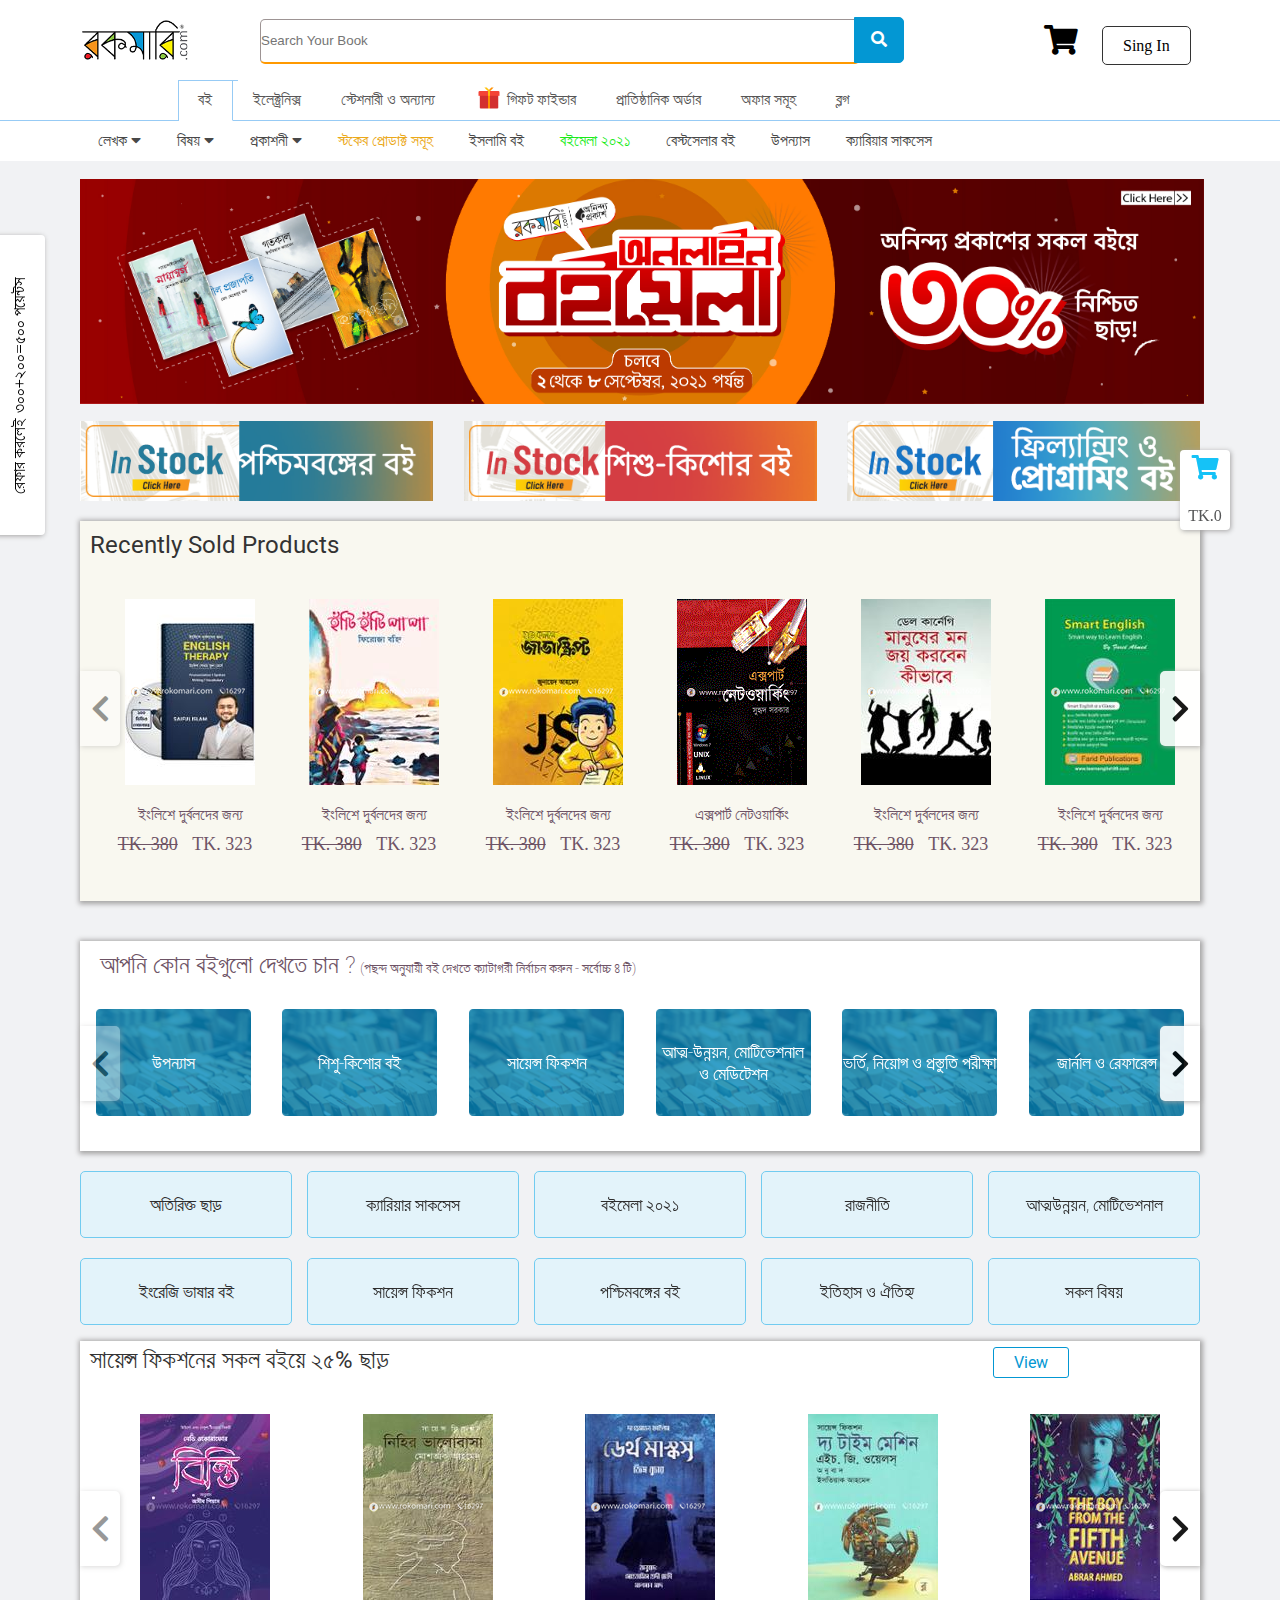
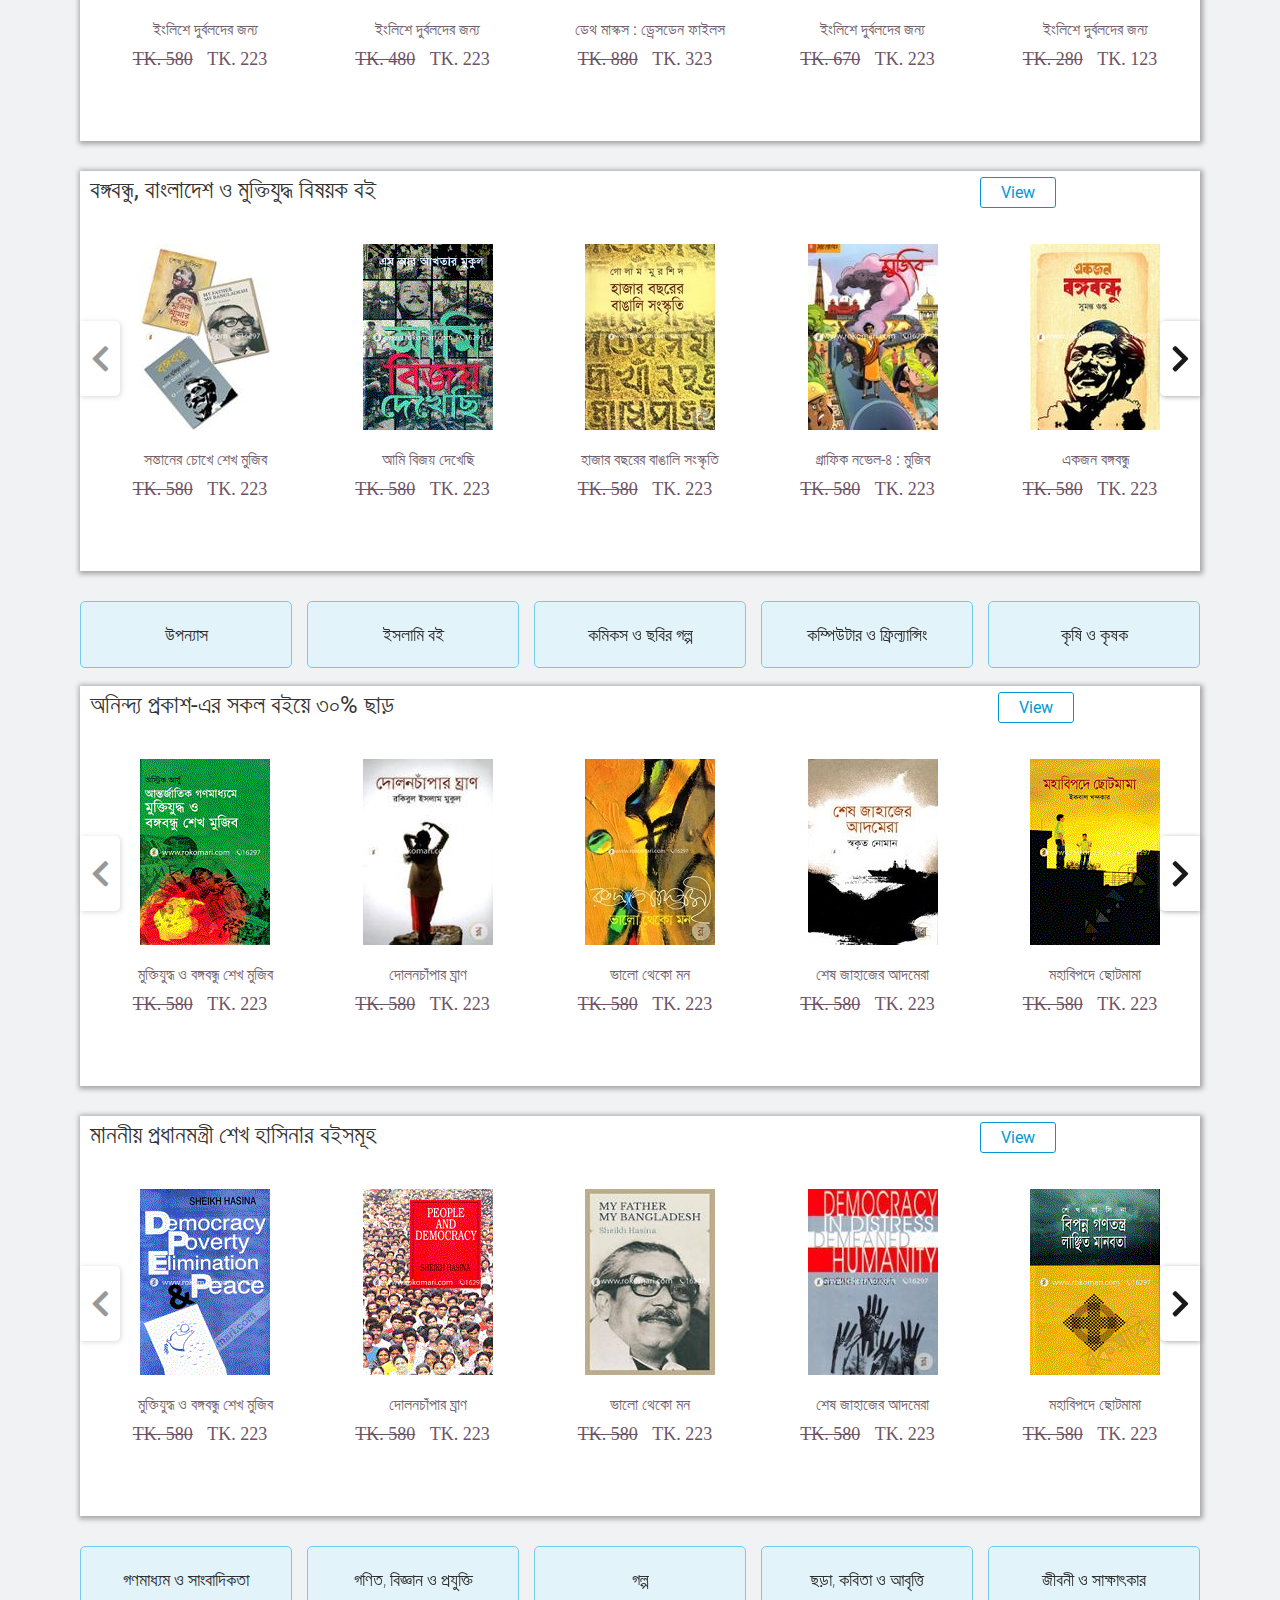
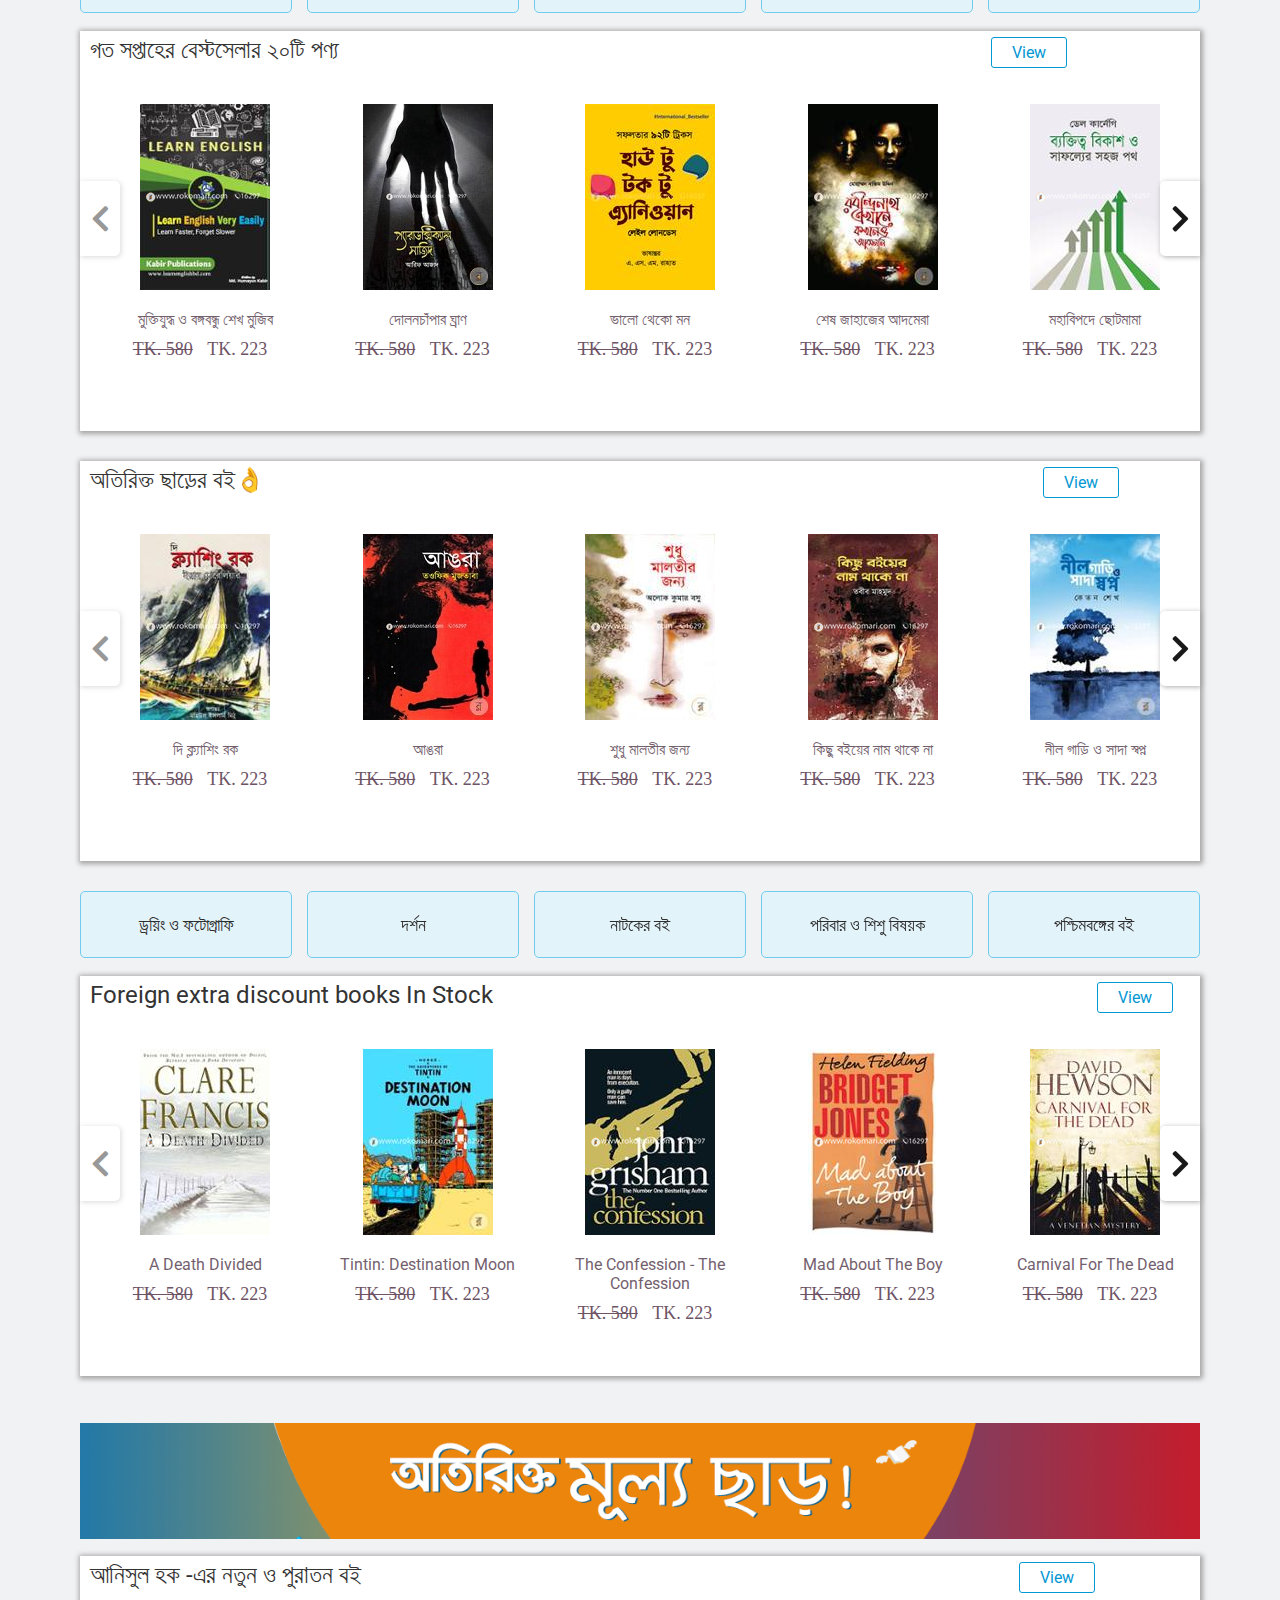
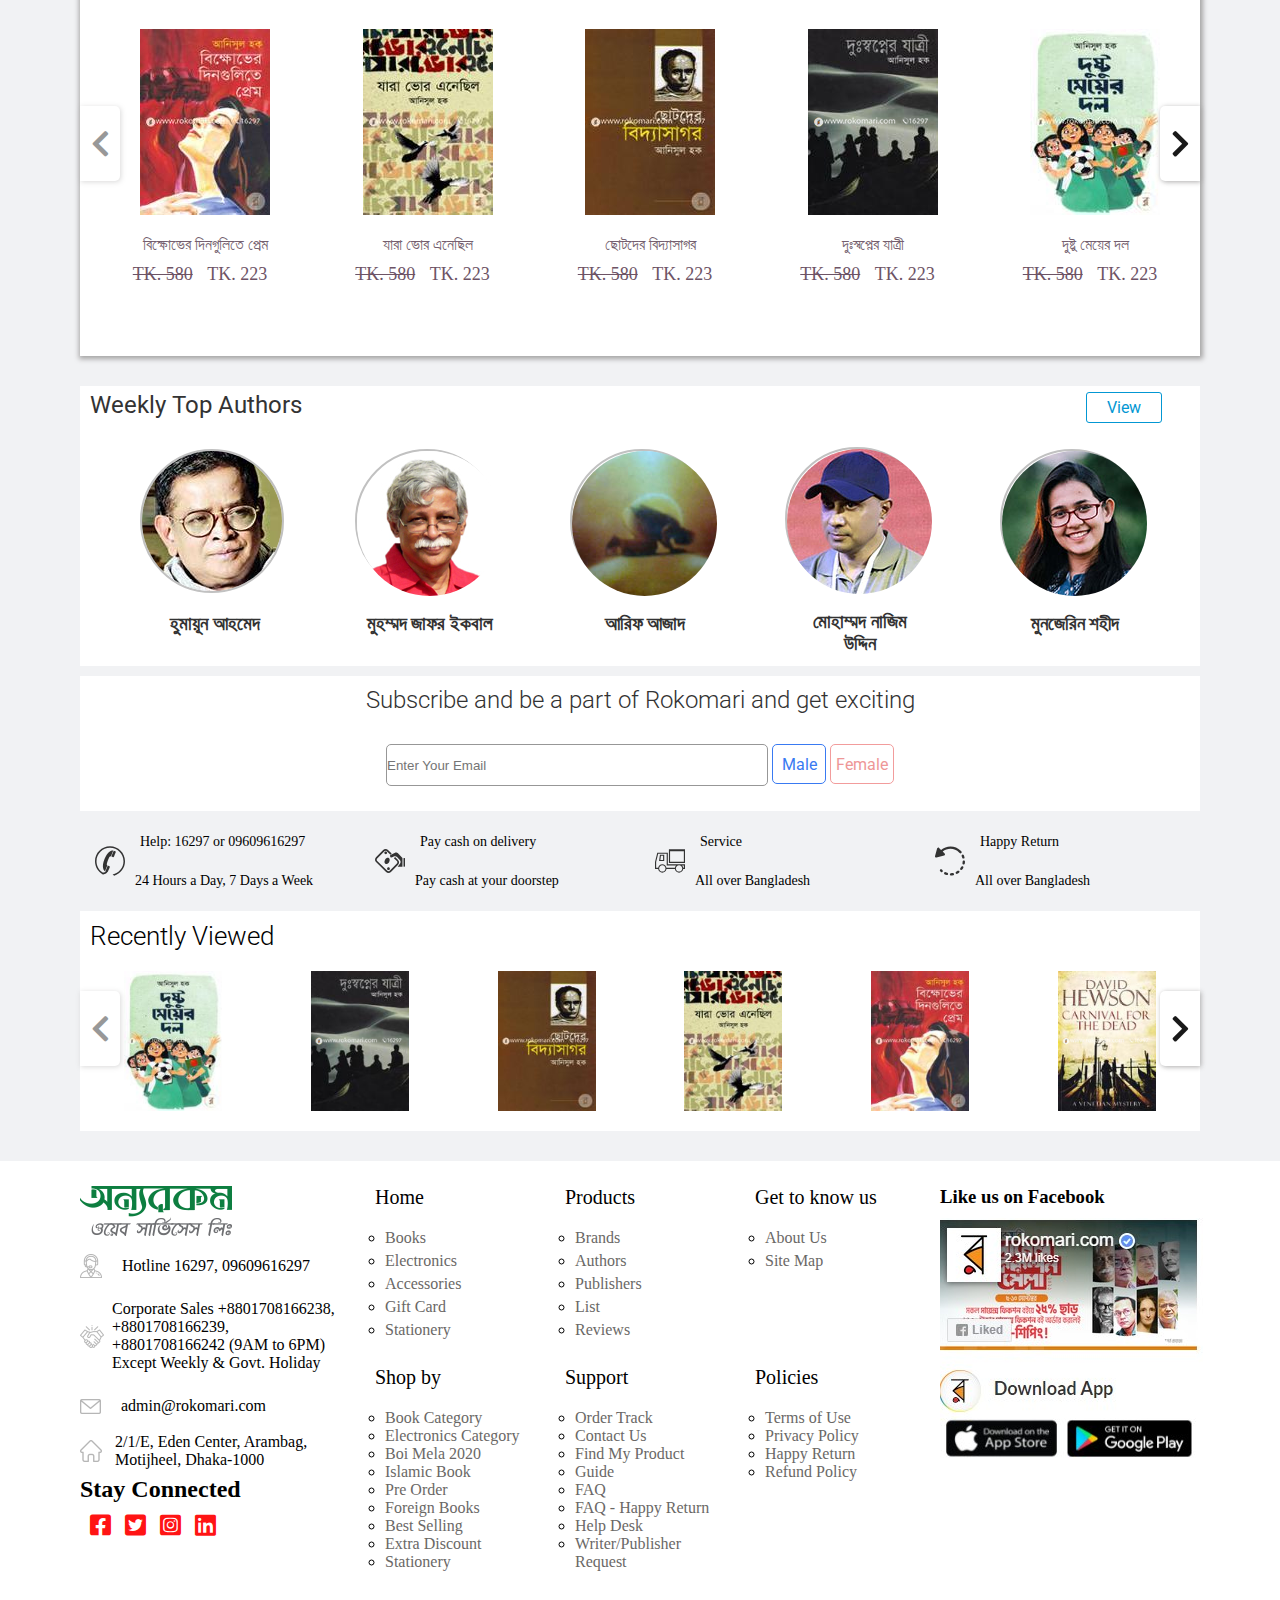
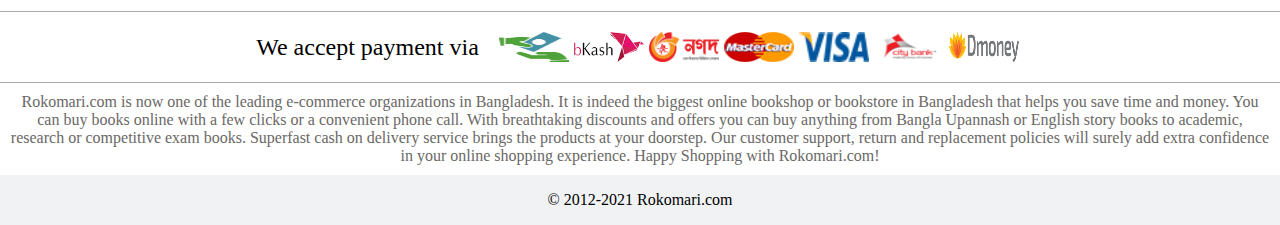
<file: index.html>
<!DOCTYPE html>
<html lang="en">
<head>
    <meta charset="UTF-8">
    <meta http-equiv="X-UA-Compatible" content="IE=edge">
    <meta name="viewport" content="width=device-width, initial-scale=1.0">
    <title>Rokomari</title>
    <link rel="shortcut icon" href="./images/favicon.ico" type="image/x-icon">
    <link href="https://fonts.googleapis.com/css2?family=Open+Sans:ital,wght@0,300;0,400;0,700;1,600&family=Roboto:ital,wght@0,100;0,300;0,500;0,700;0,900;1,100;1,500;1,700&display=swap" rel="stylesheet">

    <link rel="stylesheet" href="https://cdnjs.cloudflare.com/ajax/libs/font-awesome/5.15.4/css/all.min.css">
    <link rel="stylesheet" href="./css/style.css">
</head>
<body>
    

    <!-- ==================

top menu Start

        ==================-->





    <div class="full-wrapper top-menu-bg">
        <div class="container top-menu">
            <div class="top-menu-logo">
                <a href="./index.html"><img src="./images/rokomari_logo.png" alt="Logo"></a>
            </div>
            <div class="top-menu-list">


                <div class="input-item">
                    <form >
    
                        <input class="search " type="search" placeholder="Search Your Book">
                        <button type="submit" class="search-icon ">
                            <i class="fas fa-search"></i>
                        </button>
                      </form>

                </div>

                <div class="sing-up">
                    <i class="fas fa-shopping-cart"></i>
                    <a href="#">Sing In</a>
                </div>
               

            </div>
        </div>
    </div>


    <!-- ==================
        top menu End
    ==================-->




    <!-- ==================
         menu Start
    ==================-->

    <div class="full-wrapper menu-bg">
        <div class="container menu">
            <div class="menu-list">
                <ul>
                    <li class="br bb"><a href="#">বই</a></li>
                    <li><a href="#">ইলেক্ট্রনিক্স</a></li>
                    <li><a href="#">স্টেশনারী ও অন্যান্য</a></li>
                    <li><a href="#"><img src="./images/icons8-gift-48.png" alt=""> গিফট ফাইন্ডার</a></li>
                    <li><a href="#">প্রাতিষ্ঠানিক অর্ডার</a></li>
                    <li><a href="#">অফার সমূহ</a></li>
                    <li><a href="#">ব্লগ</a></li>
                </ul>
            </div>
        </div>
    </div>
    <!-- ==================
         menu End
    ==================-->



    <!-- ==================
     Dropdown    menu Start
    ==================-->

<nav>
    <div class="container d-menu">
        <div class="d-menu-list">
            <ul>
                <li><a href="#"> লেখক  <i class="fa fa-caret-down"></i> 
                </a>

                <div class="drop-1">
                     <ul>
                    <li><a href=""> হুমায়ূন আহমেদ</a></li>
                    <li><a href=""> মুহম্মদ জাফর ইকবাল</a></li>
                    <li><a href=""> সমরেশ মজুমদার</a></li>
                    <li><a href=""> রবীন্দ্রনাথ ঠাকুর</a></li>
                    <li><a href=""> সুনীল গঙ্গোপাধ্যায়</a></li>
                    <li><a href=""> আনিসুল হক</a></li>
                    <li><a href="">  শীর্ষেন্দু মুখোপাধ্যায়</a></li>
                </ul>


                </div>
                
               
                </li>
                <li><a href="#">বিষয় <i class="fa fa-caret-down"></i> </a>
                    <div class="drop-1">
                        <ul>
                            <li><a href="">অতিরিক্ত ছাড়</a></li>
                            <li><a href="">বইমেলা ২০২১</a></li>
                            <li><a href="">ইসলামি বই</a></li>
                            <li><a href="">উপন্যাস</a></li>
                            <li><a href="">কম্পিউটার ও প্রোগ্রামিং</a></li>
                            <li><a href="">জীবনী সাক্ষাৎকার</a></li>
                            <li><a href="">শিশু-কিশোর বই</a></li>
                   </ul>
   
   
                   </div>
                   </li>
                <li ><a href="#">প্রকাশনী <i class="fa fa-caret-down"></i></a>
                    <div class="drop-1">
                        <ul>
                       <li><a href=""> সাইফুর’স</a></li>
                       <li><a href=""> এমপি থ্রি পাবলিকেশন্স</a></li>
                       <li><a href=""> অক্ষরপত্র প্রকাশনী</a></li>
                       <li><a href=""> সেবা প্রকাশনী</a></li>
                       <li><a href=""> প্রথমা প্রকাশন</a></li>
                       <li><a href=""> বাংলা একাডেমি</a></li>
                       <li><a href=""> ঐতিহ্য</a></li>
                   </ul>
   
   
                   </div>
                   </li>
                <li><a href="#">স্টকের প্রোডাক্ট সমূহ</a></li>
                <li><a href="#">ইসলামি বই</a></li>
                <li><a href="#">বইমেলা ২০২১</a></li>
                <li><a href="#">বেস্টসেলার বই</a></li>
                <li><a href="#">উপন্যাস</a></li>
                <li><a href="#">ক্যারিয়ার সাকসেস</a></li>
            </ul>
        </div>

    </div>
</nav>







    <!-- ==================
     Dropdown    menu End
    ==================-->





    <!-- ==================
     Benner Section Start
    ==================-->

<div class="full-wrapper benner-bg">
    <div class="container benner">
        <img src="./images/benner-add.jpg" alt="">



    </div>
</div>
<div class="full-wrapper benner-2-bg">
    <div class="container benner-2">
       <div class="benner-2-item">
           <a href="#"></a>
           <img src="./images/s-benner-1.png" alt="">
        </a>
       </div>
       <div class="benner-2-item">
           <a href="#">
        <img src="./images/s-benner-2.png" alt="">
        </a>
       </div>
       <div class="benner-2-item">
           <a href="#">
        <img src="./images/s-benner-3.png" alt="">
        </a>
       </div>



    </div>
</div>




    <!-- ==================
    Benner Section End
    ==================-->




    <!-- ==================
    Product 1 Section Start
    ==================-->

<div class="full-wrapper product-1-bg">
    <div class="container product-1">

        <div class="arrow-list">
            <div class="left-arrow">
                <i class="fas fa-chevron-right"></i>
            </div>
        <div class="right-arrow">
            <i class="fas fa-chevron-left"></i>
        </div>

        </div>
        

        <h3>Recently Sold Products</h3>

        <div class="product-1-items">
            <div class="product-1-item">
                <img src="./images/p-p-1.jpg" alt="">
                <h5>ইংলিশে দুর্বলদের জন্য</h5>
                <span> <del>TK. 380</del> </span>
                <span> TK. 323</span>

                <div class="product-1-overlay">
                    <div class="product-1-ov-1">
                        <div class="overlay-cart">
                             <i class="fas fa-shopping-cart"></i>
                            <span>Add To Cart</span>
                        </div>
                    </div>
                    <div class="product-1-ov-2">
                        <a href="./product.html">view details</a>
                    </div>

                </div>
            </div>
            <div class="product-1-item">
                <div class="product-1-item">
                    <img src="./images/p-p-2.jpg" alt="">
                    <h5>ইংলিশে দুর্বলদের জন্য</h5>
                    <span> <del>TK. 380</del> </span>
                    <span> TK. 323</span>
    
                    <div class="product-1-overlay">
                        <div class="product-1-ov-1">
                            <div class="overlay-cart">
                                 <i class="fas fa-shopping-cart"></i>
                                <span>Add To Cart</span>
                            </div>
                        </div>
                        <div class="product-1-ov-2">
                            <a href="./product.html">view details</a>
                        </div>
    
                    </div>
                </div>
            </div>
            <div class="product-1-item">
                <div class="product-1-item">
                    <img src="./images/p-p-3.jpg" alt="">
                    <h5>ইংলিশে দুর্বলদের জন্য</h5>
                    <span> <del>TK. 380</del> </span>
                    <span> TK. 323</span>
    
                    <div class="product-1-overlay">
                        <div class="product-1-ov-1">
                            <div class="overlay-cart">
                                 <i class="fas fa-shopping-cart"></i>
                                <span>Add To Cart</span>
                            </div>
                        </div>
                        <div class="product-1-ov-2">
                            <a href="./product.html">view details</a>
                        </div>
    
                    </div>
                </div>
            </div>
            <div class="product-1-item">
                <div class="product-1-item">
                    <img src="./images/p-p-4.gif" alt="">
                    <h5>এক্সপার্ট নেটওয়ার্কিং</h5>
                    <span> <del>TK. 380</del> </span>
                    <span> TK. 323</span>
    
                    <div class="product-1-overlay">
                        <div class="product-1-ov-1">
                            <div class="overlay-cart">
                                 <i class="fas fa-shopping-cart"></i>
                                <span>Add To Cart</span>
                            </div>
                        </div>
                        <div class="product-1-ov-2">
                            <a href="./product.html">view details</a>
                        </div>
    
                    </div>
                </div>
            </div>
            <div class="product-1-item">
                <div class="product-1-item">
                    <img src="./images/p-p-5.jpg" alt="">
                    <h5>ইংলিশে দুর্বলদের জন্য</h5>
                    <span> <del>TK. 380</del> </span>
                    <span> TK. 323</span>
    
                    <div class="product-1-overlay">
                        <div class="product-1-ov-1">
                            <div class="overlay-cart">
                                 <i class="fas fa-shopping-cart"></i>
                                <span>Add To Cart</span>
                            </div>
                        </div>
                        <div class="product-1-ov-2">
                            <a href="./product.html">view details</a>
                        </div>
    
                    </div>
                </div>
            </div>
            <div class="product-1-item">
                <div class="product-1-item">
                    <img src="./images/p-p-6.jpg" alt="">
                    <h5>ইংলিশে দুর্বলদের জন্য</h5>
                    <span> <del>TK. 380</del> </span>
                    <span> TK. 323</span>
    
                    <div class="product-1-overlay">
                        <div class="product-1-ov-1">
                            <div class="overlay-cart">
                                 <i class="fas fa-shopping-cart"></i>
                                <span>Add To Cart</span>
                            </div>
                        </div>
                        <div class="product-1-ov-2">
                            <a href="./product.html">view details</a>
                        </div>
    
                    </div>
                </div>
            </div>

        </div>
          

    </div>
</div>











    <!-- ==================
     Product 1 Section End
    ==================-->





    <!-- ==================
   user Section Section
    ==================-->

<div class="full-wrapper user-section-1-bg">
    <div class="container user-section-1">

        <div class="arrow-list">
            <div class="left-arrow">
                <i class="fas fa-chevron-right"></i>
            </div>
        <div class="right-arrow">
            <i class="fas fa-chevron-left"></i>
        </div>

        </div>

        <div class="user-1-text">
            <h3 >আপনি কোন বইগুলো দেখতে চান ?</h3>
            <span> (পছন্দ অনুযায়ী বই দেখতে ক্যাটাগরী নির্বাচন করুন - সর্বোচ্চ ৪ টি) </span>
    

        </div>

       
        <div class="user-1-item">
            <div class="user-section-item">
                <img src="./images/user-1-1.png" alt="User IMages">
                <div class="user-overlay">
                    <div class="user-overlay-text">
                        <p>উপন্যাস</p>

                    </div>
                    
                </div>
            </div>
            <div class="user-section-item">
                <img src="./images/user-1-1.png" alt="User IMages">
                <div class="user-overlay">
                    <div class="user-overlay-text">
                        <p>শিশু-কিশোর বই</p>

                    </div>
                    
                </div>
            </div>
            <div class="user-section-item">
                <img src="./images/user-1-1.png" alt="User IMages">
                <div class="user-overlay">
                    <div class="user-overlay-text">
                        <p>সায়েন্স ফিকশন</p>

                    </div>
                    
                </div>
            </div>
            <div class="user-section-item">
                <img src="./images/user-1-1.png" alt="User IMages">
                <div class="user-overlay">
                    <div class="user-overlay-text">
                        <p>আত্ম-উন্নয়ন, মোটিভেশনাল ও মেডিটেশন</p>
                    </div>
                    
                </div>
            </div>
            <div class="user-section-item">
                <img src="./images/user-1-1.png" alt="User IMages">
                <div class="user-overlay">
                    <div class="user-overlay-text">
                        <p>ভর্তি, নিয়োগ ও প্রস্তুতি পরীক্ষা</p>

                    </div>
                    
                </div>
            </div>
            <div class="user-section-item">
                <img src="./images/user-1-1.png" alt="User IMages">
                <div class="user-overlay">
                    <div class="user-overlay-text">
                        <p>জার্নাল ও রেফারেন্স</p>

                    </div>
                    
                </div>
            </div>

        </div>


     

    </div>
</div>








    <!-- ==================
    user Section End
    ==================-->



    <!-- ==================
   অতিরিক্ত ছাড় Section Start
    ==================-->


<div class="full-wrapper discount-1-bg">
    <div class="container discount-1">

        <div class="discount-1-items">
            <div class="discount-1-item">
                <a href="#">

                    <p>অতিরিক্ত ছাড়</p>
                </a>

            </div>
            <div class="discount-1-item">
                <a href="#">

                    <p>ক্যারিয়ার সাকসেস</p>
                </a>
            </div>
            <div class="discount-1-item">
                <a href="#">

                    <p>বইমেলা ২০২১</p>
                </a>
            </div>
            <div class="discount-1-item">
                <a href="#">

                    <p>রাজনীতি</p>
                </a>
            </div>
            <div class="discount-1-item">
                <a href="#">

                    <p>আত্মউন্নয়ন, মোটিভেশনাল</p>
                </a>
            </div>
            <div class="discount-1-item">
                <a href="#">

                    <p>ইংরেজি ভাষার বই</p>
                </a>
            </div>
            <div class="discount-1-item">
                <a href="#">

                    <p>সায়েন্স ফিকশন</p>
                </a>
            </div>
            <div class="discount-1-item">
                <a href="#">

                    <p>পশ্চিমবঙ্গের বই</p>
                </a>
            </div>
            <div class="discount-1-item">
                <a href="#">

                    <p>ইতিহাস ও ঐতিহ্য</p>
                </a>
            </div>
           
            <div class="discount-1-item">
                <a href="#">

                    <p>সকল বিষয়</p>
                </a>
            </div>
        </div>

    </div>
</div>










    <!-- ==================
   অতিরিক্ত ছাড় Section End
    ==================-->





    <!-- ==================
    Product 2 Section Start
    ==================-->

    <div class="full-wrapper product-2-bg">
        <div class="container product-2">
            <div class="arrow-list">
                <div class="left-arrow">
                    <i class="fas fa-chevron-right"></i>
                </div>
            <div class="right-arrow">
                <i class="fas fa-chevron-left"></i>
            </div>
    
            </div>
            
            <div class="product-head-text">
                <h3>সায়েন্স ফিকশনের সকল বইয়ে ২৫% ছাড়</h3>
           <a href="#">View </a>

            </div>
    
            
    
            <div class="product-2-items">
                <div class="product-2-item">
                    <img src="./images/p-p2-1.jpg" alt="">
                    <h5>ইংলিশে দুর্বলদের জন্য</h5>
                    <span> <del>TK. 580</del> </span>
                    <span> TK. 223</span>
    
                    <div class="product-2-overlay">
                        <div class="product-2-ov-1">
                            <div class="overlay-cart">
                                 <i class="fas fa-shopping-cart"></i>
                                <span>Add To Cart</span>
                            </div>
                        </div>
                        <div class="product-2-ov-2">
                            <a href="./product.html">view details</a>
                        </div>
    
                    </div>
                </div>
               
                <div class="product-2-item">
                    <img src="./images/p-p2-2.jpg" alt="">
                    <h5>ইংলিশে দুর্বলদের জন্য</h5>
                    <span> <del>TK. 480</del> </span>
                    <span> TK. 223</span>
    
                    <div class="product-2-overlay">
                        <div class="product-2-ov-1">
                            <div class="overlay-cart">
                                 <i class="fas fa-shopping-cart"></i>
                                <span>Add To Cart</span>
                            </div>
                        </div>
                        <div class="product-2-ov-2">
                            <a href="./product.html">view details</a>
                        </div>
    
                    </div>
                </div>
               
                <div class="product-2-item">
                    <img src="./images/p-p2-3.jpg" alt="">
                    <h5>ডেথ মাস্কস : ড্রেসডেন ফাইলস</h5>
                 
                    <span> <del>TK. 880</del> </span>
                    <span> TK. 323</span>
    
                    <div class="product-2-overlay">
                        <div class="product-2-ov-1">
                            <div class="overlay-cart">
                                 <i class="fas fa-shopping-cart"></i>
                                <span>Add To Cart</span>
                            </div>
                        </div>
                        <div class="product-2-ov-2">
                            <a href="./product.html">view details</a>
                        </div>
    
                    </div>
                </div>
               
                <div class="product-2-item">
                    <img src="./images/p-p2-4.jpg" alt="">
                    <h5>ইংলিশে দুর্বলদের জন্য</h5>
                    <span> <del>TK. 670</del> </span>
                    <span> TK. 223</span>
    
                    <div class="product-2-overlay">
                        <div class="product-2-ov-1">
                            <div class="overlay-cart">
                                 <i class="fas fa-shopping-cart"></i>
                                <span>Add To Cart</span>
                            </div>
                        </div>
                        <div class="product-2-ov-2">
                            <a href="./product.html">view details</a>
                        </div>
    
                    </div>
                </div>
               
                <div class="product-2-item">
                    <img src="./images/p-p2-5.jpg" alt="">
                    <h5>ইংলিশে দুর্বলদের জন্য</h5>
                    <span> <del>TK. 280</del> </span>
                    <span> TK. 123</span>
    
                    <div class="product-2-overlay">
                        <div class="product-2-ov-1">
                            <div class="overlay-cart">
                                 <i class="fas fa-shopping-cart"></i>
                                <span>Add To Cart</span>
                            </div>
                        </div>
                        <div class="product-2-ov-2">
                            <a href="./product.html">view details</a>
                        </div>
    
                    </div>
                </div>
               
           
               
             
               
              
    
            </div>
              
    
        </div>
    </div>
    
    <!-- ==================
    Product 3 Section Start
    ==================-->

    <div class="full-wrapper product-2-bg">
        <div class="container product-2">
            <div class="arrow-list">
                <div class="left-arrow">
                    <i class="fas fa-chevron-right"></i>
                </div>
            <div class="right-arrow">
                <i class="fas fa-chevron-left"></i>
            </div>
    
            </div>

            <div class="product-head-text">
                <h3>বঙ্গবন্ধু, বাংলাদেশ ও মুক্তিযুদ্ধ বিষয়ক বই</h3>
           <a href="#">View </a>

            </div>
    
            
    
            <div class="product-2-items">
                <div class="product-2-item">
                    <img src="./images/p3-1.jpg" alt="">
                    <h5>সন্তানের চোখে শেখ মুজিব</h5>
                    <span> <del>TK. 580</del> </span>
                    <span> TK. 223</span>
    
                    <div class="product-2-overlay">
                        <div class="product-2-ov-1">
                            <div class="overlay-cart">
                                 <i class="fas fa-shopping-cart"></i>
                                <span>Add To Cart</span>
                            </div>
                        </div>
                        <div class="product-2-ov-2">
                            <a href="./product.html">view details</a>
                        </div>
    
                    </div>
                </div>
                <div class="product-2-item">
                    <img src="./images/p3-2.gif" alt="">
                    <h5>আমি বিজয় দেখেছি</h5>
                    <span> <del>TK. 580</del> </span>
                    <span> TK. 223</span>
    
                    <div class="product-2-overlay">
                        <div class="product-2-ov-1">
                            <div class="overlay-cart">
                                 <i class="fas fa-shopping-cart"></i>
                                <span>Add To Cart</span>
                            </div>
                        </div>
                        <div class="product-2-ov-2">
                            <a href="./product.html">view details</a>
                        </div>
    
                    </div>
                </div>
                <div class="product-2-item">
                    <img src="./images/p3-3.jpg" alt="">
                    <h5>হাজার বছরের বাঙালি সংস্কৃতি</h5>
                    <span> <del>TK. 580</del> </span>
                    <span> TK. 223</span>
    
                    <div class="product-2-overlay">
                        <div class="product-2-ov-1">
                            <div class="overlay-cart">
                                 <i class="fas fa-shopping-cart"></i>
                                <span>Add To Cart</span>
                            </div>
                        </div>
                        <div class="product-2-ov-2">
                            <a href="#">view details</a>
                        </div>
    
                    </div>
                </div>
                <div class="product-2-item">
                    <img src="./images/p3-4.jpg" alt="">
                    <h5>গ্রাফিক নভেল-৪ : মুজিব </h5>
                    <span> <del>TK. 580</del> </span>
                    <span> TK. 223</span>
    
                    <div class="product-2-overlay">
                        <div class="product-2-ov-1">
                            <div class="overlay-cart">
                                 <i class="fas fa-shopping-cart"></i>
                                <span>Add To Cart</span>
                            </div>
                        </div>
                        <div class="product-2-ov-2">
                            <a href="#">view details</a>
                        </div>
    
                    </div>
                </div>
                <div class="product-2-item">
                    <img src="./images/p3-5.jpg" alt="">
                    <h5>একজন বঙ্গবন্ধু</h5>
                    <span> <del>TK. 580</del> </span>
                    <span> TK. 223</span>
    
                    <div class="product-2-overlay">
                        <div class="product-2-ov-1">
                            <div class="overlay-cart">
                                 <i class="fas fa-shopping-cart"></i>
                                <span>Add To Cart</span>
                            </div>
                        </div>
                        <div class="product-2-ov-2">
                            <a href="#">view details</a>
                        </div>
    
                    </div>
                </div>
               
                
            </div>
     </div>
  </div>
              
    
      
    
        <!-- ==================
   অতিরিক্ত ছাড় Section Start
    ==================-->


<div class="full-wrapper discount-2-bg">
    <div class="container discount-2">

        <div class="discount-2-items">
           
            <div class="discount-2-item">
                <a href="#">

                    <p>উপন্যাস</p>
                </a>
            </div>
            <div class="discount-2-item">
                <a href="#">

                    <p>ইসলামি বই</p>
                </a>
            </div>
            <div class="discount-2-item">
                <a href="#">

                    <p>কমিকস ও ছবির গল্প</p>
                </a>
            </div>
           
            <div class="discount-2-item">
                <a href="#">

                    <p>কম্পিউটার ও ফ্রিল্যান্সিং</p>
                </a>
            </div>
            <div class="discount-2-item">
                <a href="#">

                    <p>কৃষি ও কৃষক</p>
                </a>
            </div>
        </div>

    </div>
</div>










    <!-- ==================
   অতিরিক্ত ছাড় Section End
    ==================-->
    



     <!-- ==================
    Product 4 Section Start
    ==================-->

    <div class="full-wrapper product-2-bg">
        <div class="container product-2">
            <div class="arrow-list">
                <div class="left-arrow">
                    <i class="fas fa-chevron-right"></i>
                </div>
            <div class="right-arrow">
                <i class="fas fa-chevron-left"></i>
            </div>
    
            </div>

            <div class="product-head-text">
                <h3>অনিন্দ্য প্রকাশ-এর সকল বইয়ে ৩০% ছাড়</h3>
           <a href="#">View </a>

            </div>
    
            
    
            <div class="product-2-items">
                <div class="product-2-item">
                    <img src="./images/p4-1.gif" alt="">
                    <h5>মুক্তিযুদ্ধ ও বঙ্গবন্ধু শেখ মুজিব</h5>
                    <span> <del>TK. 580</del> </span>
                    <span> TK. 223</span>
    
                    <div class="product-2-overlay">
                        <div class="product-2-ov-1">
                            <div class="overlay-cart">
                                 <i class="fas fa-shopping-cart"></i>
                                <span>Add To Cart</span>
                            </div>
                        </div>
                        <div class="product-2-ov-2">
                            <a href="product.html">view details</a>
                        </div>
    
                    </div>
                </div>
                <div class="product-2-item">
                    <img src="./images/p4-2.jpg" alt="">
                    <h5>দোলনচাঁপার ঘ্রাণ</h5>
                    <span> <del>TK. 580</del> </span>
                    <span> TK. 223</span>
    
                    <div class="product-2-overlay">
                        <div class="product-2-ov-1">
                            <div class="overlay-cart">
                                 <i class="fas fa-shopping-cart"></i>
                                <span>Add To Cart</span>
                            </div>
                        </div>
                        <div class="product-2-ov-2">
                            <a href="product.html">view details</a>
                        </div>
    
                    </div>
                </div>
                <div class="product-2-item">
                    <img src="./images/p4-3.jpg" alt="">
                    <h5>ভালো থেকো মন </h5>
                    <span> <del>TK. 580</del> </span>
                    <span> TK. 223</span>
    
                    <div class="product-2-overlay">
                        <div class="product-2-ov-1">
                            <div class="overlay-cart">
                                 <i class="fas fa-shopping-cart"></i>
                                <span>Add To Cart</span>
                            </div>
                        </div>
                        <div class="product-2-ov-2">
                            <a href="product.html">view details</a>
                        </div>
    
                    </div>
                </div>
                <div class="product-2-item">
                    <img src="./images/p4-4.jpg" alt="">
                    <h5>শেষ জাহাজের আদমেরা</h5>
                    <span> <del>TK. 580</del> </span>
                    <span> TK. 223</span>
    
                    <div class="product-2-overlay">
                        <div class="product-2-ov-1">
                            <div class="overlay-cart">
                                 <i class="fas fa-shopping-cart"></i>
                                <span>Add To Cart</span>
                            </div>
                        </div>
                        <div class="product-2-ov-2">
                            <a href="product.html">view details</a>
                        </div>
    
                    </div>
                </div>
                <div class="product-2-item">
                    <img src="./images/p4-5.gif" alt="">
                    <h5>মহাবিপদে ছোটমামা</h5>
                    <span> <del>TK. 580</del> </span>
                    <span> TK. 223</span>
    
                    <div class="product-2-overlay">
                        <div class="product-2-ov-1">
                            <div class="overlay-cart">
                                 <i class="fas fa-shopping-cart"></i>
                                <span>Add To Cart</span>
                            </div>
                        </div>
                        <div class="product-2-ov-2">
                            <a href="product.html">view details</a>
                        </div>
    
                    </div>
                </div>
               
                
            </div>
     </div>
  </div>
              
       <!-- ==================
    Product 5 Section Start
    ==================-->
    
     <!-- ==================
    Product 6 Section Start
    ==================-->

    <div class="full-wrapper product-2-bg">
        <div class="container product-2">
            <div class="arrow-list">
                <div class="left-arrow">
                    <i class="fas fa-chevron-right"></i>
                </div>
            <div class="right-arrow">
                <i class="fas fa-chevron-left"></i>
            </div>
    
            </div>

            <div class="product-head-text">
                <h3>মাননীয় প্রধানমন্ত্রী শেখ হাসিনার বইসমূহ</h3>
           <a href="#">View </a>

            </div>
    
            
    
            <div class="product-2-items">
                <div class="product-2-item">
                    <img src="./images/p6-1.gif" alt="">
                    <h5>মুক্তিযুদ্ধ ও বঙ্গবন্ধু শেখ মুজিব</h5>
                    <span> <del>TK. 580</del> </span>
                    <span> TK. 223</span>
    
                    <div class="product-2-overlay">
                        <div class="product-2-ov-1">
                            <div class="overlay-cart">
                                 <i class="fas fa-shopping-cart"></i>
                                <span>Add To Cart</span>
                            </div>
                        </div>
                        <div class="product-2-ov-2">
                            <a href="product.html">view details</a>
                        </div>
    
                    </div>
                </div>
                <div class="product-2-item">
                    <img src="./images/p6-2.gif" alt="">
                    <h5>দোলনচাঁপার ঘ্রাণ</h5>
                    <span> <del>TK. 580</del> </span>
                    <span> TK. 223</span>
    
                    <div class="product-2-overlay">
                        <div class="product-2-ov-1">
                            <div class="overlay-cart">
                                 <i class="fas fa-shopping-cart"></i>
                                <span>Add To Cart</span>
                            </div>
                        </div>
                        <div class="product-2-ov-2">
                            <a href="product.html">view details</a>
                        </div>
    
                    </div>
                </div>
                <div class="product-2-item">
                    <img src="./images/p6-3.jpg" alt="">
                    <h5>ভালো থেকো মন </h5>
                    <span> <del>TK. 580</del> </span>
                    <span> TK. 223</span>
    
                    <div class="product-2-overlay">
                        <div class="product-2-ov-1">
                            <div class="overlay-cart">
                                 <i class="fas fa-shopping-cart"></i>
                                <span>Add To Cart</span>
                            </div>
                        </div>
                        <div class="product-2-ov-2">
                            <a href="product.html">view details</a>
                        </div>
    
                    </div>
                </div>
                <div class="product-2-item">
                    <img src="./images/p6-4.jpg" alt="">
                    <h5>শেষ জাহাজের আদমেরা</h5>
                    <span> <del>TK. 580</del> </span>
                    <span> TK. 223</span>
    
                    <div class="product-2-overlay">
                        <div class="product-2-ov-1">
                            <div class="overlay-cart">
                                 <i class="fas fa-shopping-cart"></i>
                                <span>Add To Cart</span>
                            </div>
                        </div>
                        <div class="product-2-ov-2">
                            <a href="product.html">view details</a>
                        </div>
    
                    </div>
                </div>
                <div class="product-2-item">
                    <img src="./images/p6-5.gif" alt="">
                    <h5>মহাবিপদে ছোটমামা</h5>
                    <span> <del>TK. 580</del> </span>
                    <span> TK. 223</span>
    
                    <div class="product-2-overlay">
                        <div class="product-2-ov-1">
                            <div class="overlay-cart">
                                 <i class="fas fa-shopping-cart"></i>
                                <span>Add To Cart</span>
                            </div>
                        </div>
                        <div class="product-2-ov-2">
                            <a href="product.html">view details</a>
                        </div>
    
                    </div>
                </div>
               
                
            </div>
     </div>
  </div>
              
       <!-- ==================
    Product 6 Section Start
    ==================-->





     
        <!-- ==================
   অতিরিক্ত ছাড় Section Start
    ==================-->


<div class="full-wrapper discount-2-bg">
    <div class="container discount-2">

        <div class="discount-2-items">
           
            <div class="discount-2-item">
                <a href="#">

                    <p>গণমাধ্যম ও সাংবাদিকতা</p>
                </a>
            </div>
            <div class="discount-2-item">
                <a href="#">

                    <p>গণিত, বিজ্ঞান ও প্রযুক্তি</p>
                </a>
            </div>
            <div class="discount-2-item">
                <a href="#">

                    <p>গল্প</p>
                </a>
            </div>
           
            <div class="discount-2-item">
                <a href="#">

                    <p>ছড়া, কবিতা ও আবৃত্তি</p>
                </a>
            </div>
            <div class="discount-2-item">
                <a href="#">

                    <p>জীবনী ও সাক্ষাৎকার</p>
                </a>
            </div>
        </div>

    </div>
</div>










    <!-- ==================
   অতিরিক্ত ছাড় Section End
    ==================-->



         <!-- ==================
    Product 7 Section Start
    ==================-->

    <div class="full-wrapper product-2-bg">
        <div class="container product-2">
            <div class="arrow-list">
                <div class="left-arrow">
                    <i class="fas fa-chevron-right"></i>
                </div>
            <div class="right-arrow">
                <i class="fas fa-chevron-left"></i>
            </div>
    
            </div>

            <div class="product-head-text">
                <h3>গত সপ্তাহের বেস্টসেলার ২০টি পণ্য  &nbsp; &nbsp; &nbsp; &nbsp;</h3>
           <a href="#">View </a>

            </div>
    
            
    
            <div class="product-2-items">
                <div class="product-2-item">
                    <img src="./images/p7-1.jpg" alt="">
                    <h5>মুক্তিযুদ্ধ ও বঙ্গবন্ধু শেখ মুজিব</h5>
                    <span> <del>TK. 580</del> </span>
                    <span> TK. 223</span>
    
                    <div class="product-2-overlay">
                        <div class="product-2-ov-1">
                            <div class="overlay-cart">
                                 <i class="fas fa-shopping-cart"></i>
                                <span>Add To Cart</span>
                            </div>
                        </div>
                        <div class="product-2-ov-2">
                            <a href="#">view details</a>
                        </div>
    
                    </div>
                </div>
                <div class="product-2-item">
                    <img src="./images/p7-2.jpg" alt="">
                    <h5>দোলনচাঁপার ঘ্রাণ</h5>
                    <span> <del>TK. 580</del> </span>
                    <span> TK. 223</span>
    
                    <div class="product-2-overlay">
                        <div class="product-2-ov-1">
                            <div class="overlay-cart">
                                 <i class="fas fa-shopping-cart"></i>
                                <span>Add To Cart</span>
                            </div>
                        </div>
                        <div class="product-2-ov-2">
                            <a href="#">view details</a>
                        </div>
    
                    </div>
                </div>
                <div class="product-2-item">
                    <img src="./images/p7-3.jpg" alt="">
                    <h5>ভালো থেকো মন </h5>
                    <span> <del>TK. 580</del> </span>
                    <span> TK. 223</span>
    
                    <div class="product-2-overlay">
                        <div class="product-2-ov-1">
                            <div class="overlay-cart">
                                 <i class="fas fa-shopping-cart"></i>
                                <span>Add To Cart</span>
                            </div>
                        </div>
                        <div class="product-2-ov-2">
                            <a href="#">view details</a>
                        </div>
    
                    </div>
                </div>
                <div class="product-2-item">
                    <img src="./images/p7-4.jpg" alt="">
                    <h5>শেষ জাহাজের আদমেরা</h5>
                    <span> <del>TK. 580</del> </span>
                    <span> TK. 223</span>
    
                    <div class="product-2-overlay">
                        <div class="product-2-ov-1">
                            <div class="overlay-cart">
                                 <i class="fas fa-shopping-cart"></i>
                                <span>Add To Cart</span>
                            </div>
                        </div>
                        <div class="product-2-ov-2">
                            <a href="#">view details</a>
                        </div>
    
                    </div>
                </div>
                <div class="product-2-item">
                    <img src="./images/p7-5.jpg" alt="">
                    <h5>মহাবিপদে ছোটমামা</h5>
                    <span> <del>TK. 580</del> </span>
                    <span> TK. 223</span>
    
                    <div class="product-2-overlay">
                        <div class="product-2-ov-1">
                            <div class="overlay-cart">
                                 <i class="fas fa-shopping-cart"></i>
                                <span>Add To Cart</span>
                            </div>
                        </div>
                        <div class="product-2-ov-2">
                            <a href="#">view details</a>
                        </div>
    
                    </div>
                </div>
               
                
            </div>
     </div>
  </div>
              
       <!-- ==================
    Product 7 Section Start
    ==================-->
    

         <!-- ==================
    Product 8 Section Start
    ==================-->

    <div class="full-wrapper product-2-bg">
        <div class="container product-2">
            <div class="arrow-list">
                <div class="left-arrow">
                    <i class="fas fa-chevron-right"></i>
                </div>
            <div class="right-arrow">
                <i class="fas fa-chevron-left"></i>
            </div>
    
            </div>

            <div class="product-head-text">
                <h3>অতিরিক্ত ছাড়ের বই👌 &nbsp; &nbsp;&nbsp; &nbsp;&nbsp; &nbsp;&nbsp; &nbsp;&nbsp; &nbsp;&nbsp; &nbsp;&nbsp; &nbsp;&nbsp; &nbsp; &nbsp; &nbsp;</h3>
           <a href="#">View </a>

            </div>
    
            
    
            <div class="product-2-items">
                <div class="product-2-item">
                    <img src="./images/p8-1.jpg" alt="">
                    <h5>দি ক্ল্যাশিং রক</h5>
                    <span> <del>TK. 580</del> </span>
                    <span> TK. 223</span>
    
                    <div class="product-2-overlay">
                        <div class="product-2-ov-1">
                            <div class="overlay-cart">
                                 <i class="fas fa-shopping-cart"></i>
                                <span>Add To Cart</span>
                            </div>
                        </div>
                        <div class="product-2-ov-2">
                            <a href="#">view details</a>
                        </div>
    
                    </div>
                </div>
                <div class="product-2-item">
                    <img src="./images/p8-2.jpg" alt="">
                    <h5>আঙরা</h5>
                    <span> <del>TK. 580</del> </span>
                    <span> TK. 223</span>
    
                    <div class="product-2-overlay">
                        <div class="product-2-ov-1">
                            <div class="overlay-cart">
                                 <i class="fas fa-shopping-cart"></i>
                                <span>Add To Cart</span>
                            </div>
                        </div>
                        <div class="product-2-ov-2">
                            <a href="#">view details</a>
                        </div>
    
                    </div>
                </div>
                <div class="product-2-item">
                    <img src="./images/p8-3.jpg" alt="">
                    <h5>শুধু মালতীর জন্য </h5>
                    <span> <del>TK. 580</del> </span>
                    <span> TK. 223</span>
    
                    <div class="product-2-overlay">
                        <div class="product-2-ov-1">
                            <div class="overlay-cart">
                                 <i class="fas fa-shopping-cart"></i>
                                <span>Add To Cart</span>
                            </div>
                        </div>
                        <div class="product-2-ov-2">
                            <a href="#">view details</a>
                        </div>
    
                    </div>
                </div>
                <div class="product-2-item">
                    <img src="./images/p8-4.jpg" alt="">
                    <h5>কিছু বইয়ের নাম থাকে না</h5>
                    <span> <del>TK. 580</del> </span>
                    <span> TK. 223</span>
    
                    <div class="product-2-overlay">
                        <div class="product-2-ov-1">
                            <div class="overlay-cart">
                                 <i class="fas fa-shopping-cart"></i>
                                <span>Add To Cart</span>
                            </div>
                        </div>
                        <div class="product-2-ov-2">
                            <a href="#">view details</a>
                        </div>
    
                    </div>
                </div>
                <div class="product-2-item">
                    <img src="./images/p8-5.jpg" alt="">
                    <h5>নীল গাড়ি ও সাদা স্বপ্ন</h5>
                    <span> <del>TK. 580</del> </span>
                    <span> TK. 223</span>
    
                    <div class="product-2-overlay">
                        <div class="product-2-ov-1">
                            <div class="overlay-cart">
                                 <i class="fas fa-shopping-cart"></i>
                                <span>Add To Cart</span>
                            </div>
                        </div>
                        <div class="product-2-ov-2">
                            <a href="#">view details</a>
                        </div>
    
                    </div>
                </div>
               
                
            </div>
     </div>
  </div>
              
       <!-- ==================
    Product 8 Section Start
    ==================-->





            <!-- ==================
   অতিরিক্ত ছাড় Section Start
    ==================-->


<div class="full-wrapper discount-2-bg">
    <div class="container discount-2">

        <div class="discount-2-items">
           
            <div class="discount-2-item">
                <a href="#">

                    <p>ড্রয়িং ও ফটোগ্রাফি</p>
                </a>
            </div>
            <div class="discount-2-item">
                <a href="#">

                    <p>দর্শন</p>
                </a>
            </div>
            <div class="discount-2-item">
                <a href="#">

                    <p>নাটকের বই</p>
                </a>
            </div>
           
            <div class="discount-2-item">
                <a href="#">

                    <p>পরিবার ও শিশু বিষয়ক</p>
                </a>
            </div>
            <div class="discount-2-item">
                <a href="#">

                    <p>পশ্চিমবঙ্গের বই</p>
                </a>
            </div>
        </div>

    </div>
</div>










    <!-- ==================
   অতিরিক্ত ছাড় Section End
    ==================-->



         <!-- ==================
    Product 10 Section Start
    ==================-->

    <div class="full-wrapper product-2-bg">
        <div class="container product-2">
            <div class="arrow-list">
                <div class="left-arrow">
                    <i class="fas fa-chevron-right"></i>
                </div>
            <div class="right-arrow">
                <i class="fas fa-chevron-left"></i>
            </div>
    
            </div>

            <div class="product-head-text">
                <h3>Foreign extra discount books In Stock</h3>
           <a href="#">View </a>

            </div>
    
            
    
            <div class="product-2-items">
                <div class="product-2-item">
                    <img src="./images/p10-1.jpg" alt="">
                    <h5>A Death Divided</h5>
                    <span> <del>TK. 580</del> </span>
                    <span> TK. 223</span>
    
                    <div class="product-2-overlay">
                        <div class="product-2-ov-1">
                            <div class="overlay-cart">
                                 <i class="fas fa-shopping-cart"></i>
                                <span>Add To Cart</span>
                            </div>
                        </div>
                        <div class="product-2-ov-2">
                            <a href="#">view details</a>
                        </div>
    
                    </div>
                </div>
                <div class="product-2-item">
                    <img src="./images/p10-2.jpg" alt="">
                    <h5>Tintin: Destination Moon</h5>
                    <span> <del>TK. 580</del> </span>
                    <span> TK. 223</span>
    
                    <div class="product-2-overlay">
                        <div class="product-2-ov-1">
                            <div class="overlay-cart">
                                 <i class="fas fa-shopping-cart"></i>
                                <span>Add To Cart</span>
                            </div>
                        </div>
                        <div class="product-2-ov-2">
                            <a href="#">view details</a>
                        </div>
    
                    </div>
                </div>
                <div class="product-2-item">
                    <img src="./images/p10-3.jpg" alt="">
                    <h5>The Confession   -   
                        The Confession</h5>
                    <span> <del>TK. 580</del> </span>
                    <span> TK. 223</span>
    
                    <div class="product-2-overlay">
                        <div class="product-2-ov-1">
                            <div class="overlay-cart">
                                 <i class="fas fa-shopping-cart"></i>
                                <span>Add To Cart</span>
                            </div>
                        </div>
                        <div class="product-2-ov-2">
                            <a href="#">view details</a>
                        </div>
    
                    </div>
                </div>
                <div class="product-2-item">
                    <img src="./images/p10-4.jpg" alt="">
                    <h5>Mad About The Boy</h5>
                    <span> <del>TK. 580</del> </span>
                    <span> TK. 223</span>
    
                    <div class="product-2-overlay">
                        <div class="product-2-ov-1">
                            <div class="overlay-cart">
                                 <i class="fas fa-shopping-cart"></i>
                                <span>Add To Cart</span>
                            </div>
                        </div>
                        <div class="product-2-ov-2">
                            <a href="#">view details</a>
                        </div>
    
                    </div>
                </div>
                <div class="product-2-item">
                    <img src="./images/p10-5.jpg" alt="">
                    <h5>Carnival For The Dead</h5>
                    <span> <del>TK. 580</del> </span>
                    <span> TK. 223</span>
    
                    <div class="product-2-overlay">
                        <div class="product-2-ov-1">
                            <div class="overlay-cart">
                                 <i class="fas fa-shopping-cart"></i>
                                <span>Add To Cart</span>
                            </div>
                        </div>
                        <div class="product-2-ov-2">
                            <a href="#">view details</a>
                        </div>
    
                    </div>
                </div>
               
                
            </div>
     </div>
  </div>
              
       <!-- ==================
    Product 7 Section Start
    ==================-->


 

       <!-- ==================
   2nd benner Section Start
    ==================-->


    <div class="full-wrapper benner-bg-2">
        <div class="container benner-2">
            <img src="./images/2nd-add.gif" alt="">
    
        </div>
    </div>
        


       <!-- ==================
   2nd benner  Section Start
    ==================-->

         <!-- ==================
    Product 8 Section Start
    ==================-->

    <div class="full-wrapper product-2-bg">
        <div class="container product-2">
            <div class="arrow-list">
                <div class="left-arrow">
                    <i class="fas fa-chevron-right"></i>
                </div>
            <div class="right-arrow">
                <i class="fas fa-chevron-left"></i>
            </div>
    
            </div>

            <div class="product-head-text">
                <h3>আনিসুল হক -এর নতুন ও পুরাতন বই  &nbsp;&nbsp; &nbsp;&nbsp; &nbsp;&nbsp;</h3>
           <a href="#">View </a>

            </div>
    
            
    
            <div class="product-2-items">
                <div class="product-2-item">
                    <img src="./images/a1.jpg" alt="">
                    <h5>বিক্ষোভের দিনগুলিতে প্রেম</h5>
                    <span> <del>TK. 580</del> </span>
                    <span> TK. 223</span>
    
                    <div class="product-2-overlay">
                        <div class="product-2-ov-1">
                            <div class="overlay-cart">
                                 <i class="fas fa-shopping-cart"></i>
                                <span>Add To Cart</span>
                            </div>
                        </div>
                        <div class="product-2-ov-2">
                            <a href="#">view details</a>
                        </div>
    
                    </div>
                </div>
                <div class="product-2-item">
                    <img src="./images/a2.jpg" alt="">
                    <h5>যারা ভোর এনেছিল</h5>
                    <span> <del>TK. 580</del> </span>
                    <span> TK. 223</span>
    
                    <div class="product-2-overlay">
                        <div class="product-2-ov-1">
                            <div class="overlay-cart">
                                 <i class="fas fa-shopping-cart"></i>
                                <span>Add To Cart</span>
                            </div>
                        </div>
                        <div class="product-2-ov-2">
                            <a href="#">view details</a>
                        </div>
    
                    </div>
                </div>
                <div class="product-2-item">
                    <img src="./images/a3.jpg" alt="">
                    <h5>ছোটদের বিদ্যাসাগর</h5>
                    <span> <del>TK. 580</del> </span>
                    <span> TK. 223</span>
    
                    <div class="product-2-overlay">
                        <div class="product-2-ov-1">
                            <div class="overlay-cart">
                                 <i class="fas fa-shopping-cart"></i>
                                <span>Add To Cart</span>
                            </div>
                        </div>
                        <div class="product-2-ov-2">
                            <a href="#">view details</a>
                        </div>
    
                    </div>
                </div>
                <div class="product-2-item">
                    <img src="./images/a4.jpg" alt="">
                    <h5>দুঃস্বপ্নের যাত্রী</h5>
                    <span> <del>TK. 580</del> </span>
                    <span> TK. 223</span>
    
                    <div class="product-2-overlay">
                        <div class="product-2-ov-1">
                            <div class="overlay-cart">
                                 <i class="fas fa-shopping-cart"></i>
                                <span>Add To Cart</span>
                            </div>
                        </div>
                        <div class="product-2-ov-2">
                            <a href="#">view details</a>
                        </div>
    
                    </div>
                </div>
                <div class="product-2-item">
                    <img src="./images/a5.jpg" alt="">
                    <h5>দুষ্টু মেয়ের দল</h5>
                    <span> <del>TK. 580</del> </span>
                    <span> TK. 223</span>
    
                    <div class="product-2-overlay">
                        <div class="product-2-ov-1">
                            <div class="overlay-cart">
                                 <i class="fas fa-shopping-cart"></i>
                                <span>Add To Cart</span>
                            </div>
                        </div>
                        <div class="product-2-ov-2">
                            <a href="#">view details</a>
                        </div>
    
                    </div>
                </div>
               
                
            </div>
     </div>
  </div>
              
       <!-- ==================
    Product 8 Section Start
    ==================-->







       <!-- ==================
    Writter Section Start
    ==================-->


    <div class="full-wrapper writter-bg">
        <div class="container writter">


            <div class="writter-text">
                <h3>Weekly Top Authors  &nbsp;&nbsp; &nbsp;&nbsp; &nbsp;&nbsp; &nbsp;&nbsp; &nbsp;&nbsp; &nbsp;&nbsp; &nbsp;&nbsp; &nbsp;&nbsp; &nbsp;&nbsp; &nbsp;&nbsp;</h3>
           <a href="#">View </a>

            </div>

            <div class="writter-items">
                <div class="writter-item">
                    <div class="writter-item-img">
                        <img src="./images/hm.jpg" alt="">

                    </div>
                    <div class="writter-item-text">
                        <h3>হুমায়ূন আহমেদ</h3>

                    </div>

                </div>
                
                <div class="writter-item">
                    <div class="writter-item-img">
                        <img src="./images/mj.jpg" alt="">

                    </div>
                    <div class="writter-item-text">
                        <h3>মুহম্মদ জাফর ইকবাল</h3>

                    </div>
                </div>
                <div class="writter-item">
                    <div class="writter-item-img">
                        <img src="./images/aa.jpg" alt="">

                    </div>
                    <div class="writter-item-text">
                        <h3>আরিফ আজাদ</h3>

                    </div>
                </div>
                <div class="writter-item">
                    <div class="writter-item-img">
                        <img src="./images/mn.jpg" alt="">

                    </div>
                    <div class="writter-item-text">
                        <h3>মোহাম্মদ নাজিম উদ্দিন</h3>

                    </div>
                </div>
                <div class="writter-item">
                    <div class="writter-item-img">
                        <img src="./images/ms.jpg" alt="">

                    </div>
                    <div class="writter-item-text">
                        <h3>মুনজেরিন শহীদ </h3>

                    </div>
                </div>
            </div>

        </div>
    </div>


       <!-- ==================
   Writter Section Start
    ==================-->








       <!-- ==================
   Subscribe Section Start
    ==================-->



    <div class="full-wrapper subscribe-bg">
        <div class="container subscribe">

            <h3>Subscribe and be a part of Rokomari and get exciting</h3>
            <div class="subscribe-form">
                <form action="">
                    <input type="text" placeholder="Enter Your Email">
                    <button class="male" value="submit">Male</button>
                    <button class="female" value="submit">Female</button>
                </form>

            </div>

        </div>
    </div>

       <!-- ==================
  Subscribe Section Start
    ==================-->










       <!-- ==================
  Help Section Start
    ==================-->


<div class="full-wrapper help-bg">
    <div class="container help">
        <div class="help-item">
            <div class="help-icon">
                <img src="./images/call.svg" alt="">
            </div>
            <div class="help-text">
                <h5>
                    Help: 16297 or 09609616297</h5><br>
                   <p>24 Hours a Day, 7 Days a Week</p>
              
            </div>
        </div>
        <div class="help-item">
            <div class="help-icon">
                <img src="./images/cod-small.svg" alt="">
            </div>
            <div class="help-text">
                <h5>
                    Pay cash on delivery</h5><br>
                   <p>Pay cash at your doorstep</p>
              
            </div>
        </div>
        <div class="help-item">
            <div class="help-icon">
                <img src="./images/delivery_icon.svg" alt="">
            </div>
            <div class="help-text">
                <h5>
                    Service</h5><br>
                   <p>All over Bangladesh</p>
              
            </div>
        </div>
        <div class="help-item">
            <div class="help-icon">
                <img src="./images/happy-return-big.svg" alt="">
            </div>
            <div class="help-text">
                <h5>
                    Happy Return</h5><br>
                   <p>All over Bangladesh</p>
              
            </div>
        </div>

    </div>
</div>




       <!-- ==================
  Help Section End
    ==================-->






       <!-- ==================
 fotter book Section Start
    ==================-->

<div class="full-wrapper fotter-book-bg">
    <div class="container fotter-book">
        <div class="arrow-list">
            <div class="left-arrow">
                <i class="fas fa-chevron-right"></i>
            </div>
        <div class="right-arrow">
            <i class="fas fa-chevron-left"></i>
        </div>

        </div>

        <h3>Recently Viewed</h3>

        <div class="fotter-book-items">
           
            <div class="fotter-book-item">
                <img src="./images/fi-1.jpg" alt="">
            </div>
            <div class="fotter-book-item">
                <img src="./images/fi-2.jpg" alt="">
            </div>
            <div class="fotter-book-item">
                 <img src="./images/fi-3.jpg" alt="">
            </div>
            <div class="fotter-book-item">
                <img src="./images/fi-4.jpg" alt="">
            </div>
            <div class="fotter-book-item">
                 <img src="./images/fi-5.jpg" alt="">
            </div>
            <div class="fotter-book-item">
                <img src="./images/fi-6.jpg" alt="">
            </div>

            </div>
        </div>
        
   
</div>



       <!-- ==================
  fotter book Section End
    ==================-->








       <!-- ==================
  Top Fotter Section Start
    ==================-->

<div class="full-wrapper top-fotter-bg">
    <div class="container top-fotter">

        <div class="fotter-item1">
            <div class="fotter-item1-1">
                <img src="./images/onnorokom_logo.png" alt="">
            </div>
            <div class="fotter-item1-2">
                <img src="./images/icon-hotline.png" alt="">   &nbsp;&nbsp; &nbsp;&nbsp;
                <span>Hotline
                    16297,
                    09609616297
                    </span>
            </div>
            <div class="fotter-item1-3">
                <img src="./images/icon-corporate.png" alt="">  &nbsp;&nbsp; &nbsp;&nbsp;
                <span>Corporate Sales
                    +8801708166238, +8801708166239, +8801708166242
                    (9AM to 6PM)
                    Except Weekly & Govt. Holiday</span>
            </div>
            <div class="fotter-item1-4">
                <img src="./images/icon-mail.png" alt="">  &nbsp;&nbsp; &nbsp;&nbsp;

                <span>admin@rokomari.com
                </span>
            </div>
            <div class="fotter-item1-5">
                <img src="./images/icon_home.png" alt=""> &nbsp;&nbsp; &nbsp;&nbsp;
                <span>2/1/E, Eden Center, Arambag, Motijheel, Dhaka-1000</span>
            </div>
            <div class="fotter-item1-6">
                <h2>Stay Connected</h2>
                <i class="fab fa-facebook-square"></i>
                <i class="fab fa-twitter-square"></i>
                <i class="fab fa-instagram-square"></i>
                <i class="fab fa-linkedin"></i>
            </div>
        </div>
        <div class="fotter-item2">
            <div class="fotter-item2-1">
                <p>Home</p>
                <ul>
                    <li><a href="#">Books</a></li>
                    <li><a href="#">Electronics</a></li>
                    <li><a href="#">Accessories</a></li>
                    <li><a href="#">Gift Card</a></li>
                    <li><a href="#">Stationery</a></li>
                </ul>
            </div>
            <div class="fotter-item2-2">
                <p>Shop by</p>
                <ul>
                    <li><a href="#">Book Category</a></li>
                    <li><a href="#">Electronics Category</a></li>
                    <li><a href="#">Boi Mela 2020</a></li>
                    <li><a href="#">Islamic Book</a></li>
                    <li><a href="#">Pre Order</a></li>
                    <li><a href="#">Foreign Books</a></li>
                    <li><a href="#">Best Selling</a></li>
                    <li><a href="#">Extra Discount</a></li>
                    <li><a href="#">Stationery</a></li>
                </ul>
            </div>
        </div>
        <div class="fotter-item2">
            <div class="fotter-item2-1">
                <p>Products</p>
                <ul>
                    <li><a href="#">Brands</a></li>
                    <li><a href="#">Authors</a></li>
                    <li><a href="#">Publishers</a></li>
                    <li><a href="#">List</a></li>
                    <li><a href="#">Reviews</a></li>
                </ul>
            </div>
            <div class="fotter-item2-2">
                <p>Support</p>
                <ul>
                    <li><a href="#">Order Track</a></li>
                    <li><a href="#">Contact Us</a></li>
                    <li><a href="#">Find My Product</a></li>
                    <li><a href="#">Guide</a></li>
                    <li><a href="#">FAQ</a></li>
                    <li><a href="#">FAQ - Happy Return</a></li>
                    <li><a href="#">Help Desk</a></li>
                    <li><a href="#">Writer/Publisher Request</a></li>
                    
                </ul>
            </div>
        </div>
        <div class="fotter-item2">
            <div class="fotter-item2-1">
                <p>Get to know us</p>
                <ul>
                    <li><a href="#">About Us</a></li>
                    <li><a href="#">Site Map</a></li>
                   
                </ul>
            </div>
            <div class="fotter-item2-2">
                <p>Policies</p>
                <ul>
                    <li><a href="#">Terms of Use</a></li>
                    <li><a href="#">Privacy Policy</a></li>
                    <li><a href="#">Happy Return</a></li>
                    <li><a href="#">Refund Policy</a></li>
                    
                    
                </ul>
            </div>
        </div>
        <div class="fotter-item1">
            <h3>Like us on Facebook</h3>
            <img src="./images/fi.jpg" alt="">
        </div>

        

    </div>
</div>






       <!-- ==================
   Top Fotter Section End
    ==================-->






       <!-- ==================
   fotter money Section Start
    ==================-->

<div class="full-wrapper getway-bg">
    <div class="container getway">
        <span>We accept payment via</span>
      
       
        <img src="./images/cod.png" alt="">
        <img src="./images/bkash.png" alt="">
        <img src="./images/Nagad-Logo.png" alt="">
        <img src="./images/master-card.png" alt="">
        <img src="./images/visa.png" alt="">
        <img src="./images/city-bank.png" alt="">
        <img src="./images/dmoney.png" alt="">
    </div>
</div>






       <!-- ==================
   fotter money  Section End
    ==================-->






       <!-- ==================
   fotter money  Section End
    ==================-->


    <div class="full-wrapper fotter-text">
        <p>Rokomari.com is now one of the leading e-commerce organizations in Bangladesh. It is indeed the biggest online bookshop or bookstore in Bangladesh that helps you save time and money. You can buy books online with a few clicks or a convenient phone call. With breathtaking discounts and offers you can buy anything from Bangla Upannash or English story books to academic, research or competitive exam books. Superfast cash on delivery service brings the products at your doorstep. Our customer support, return and replacement policies will surely add extra confidence in your online shopping experience. Happy Shopping with Rokomari.com!</p>

    </div>
       <!-- ==================
   fotter money  Section End
    ==================-->



 <!-- ==================
   fotter money  Section End
    ==================-->

    <div class="full-wrapper fotter-bg">
        <div class="container fotter">
            <p>© 2012-2021 Rokomari.com</p>
        </div>
    </div>
 <!-- ==================
   fotter money  Section End
    ==================-->






<div class="full-warpper">
    <div class="cart-fix">
        <i class="fas fa-shopping-cart"></i><br>
        <p>TK.0</p>

    </div>
   
</div>


<div class="full-wrapper reffer">
    <div class="reffer-fix">
        
        <p>রেফার করলেই ৩০০+২০০=৫০০ পয়েন্টস</p>

    </div>
</div>




    
    
    
</body>
</html>
</file>
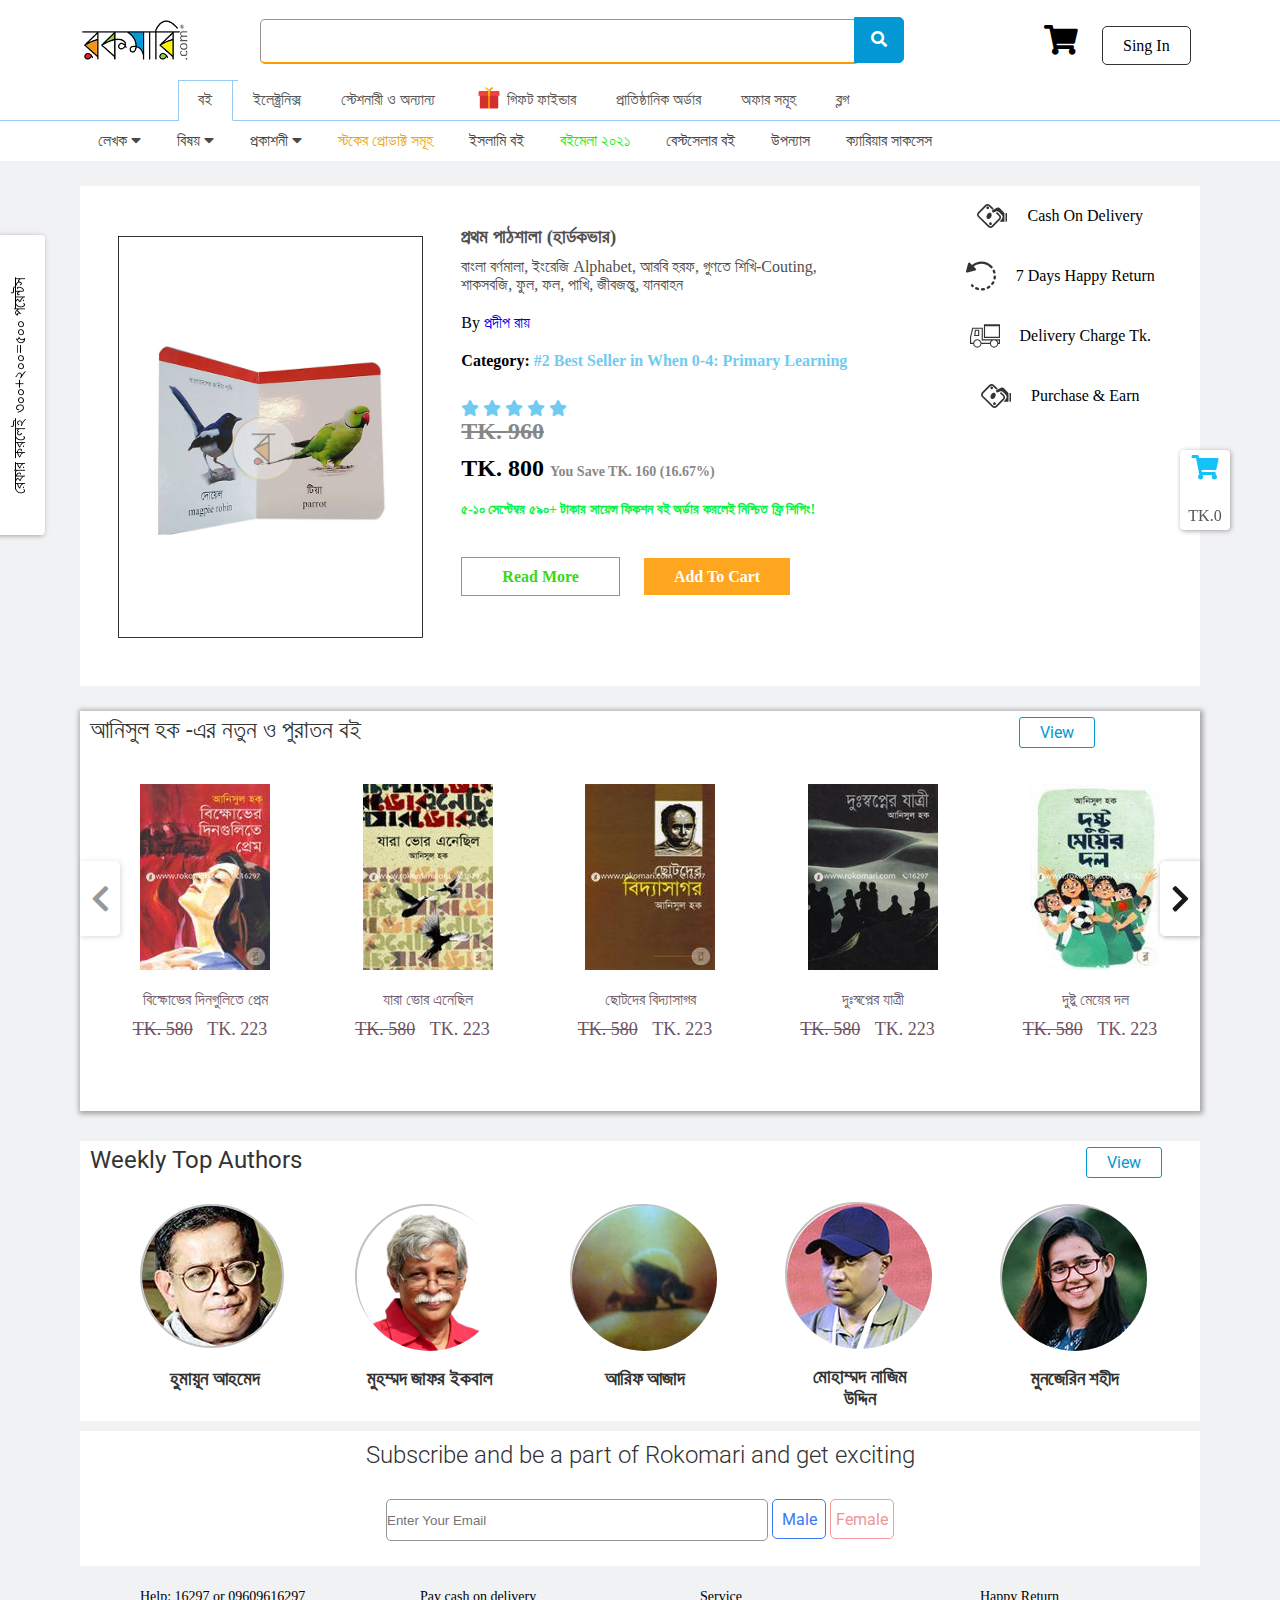
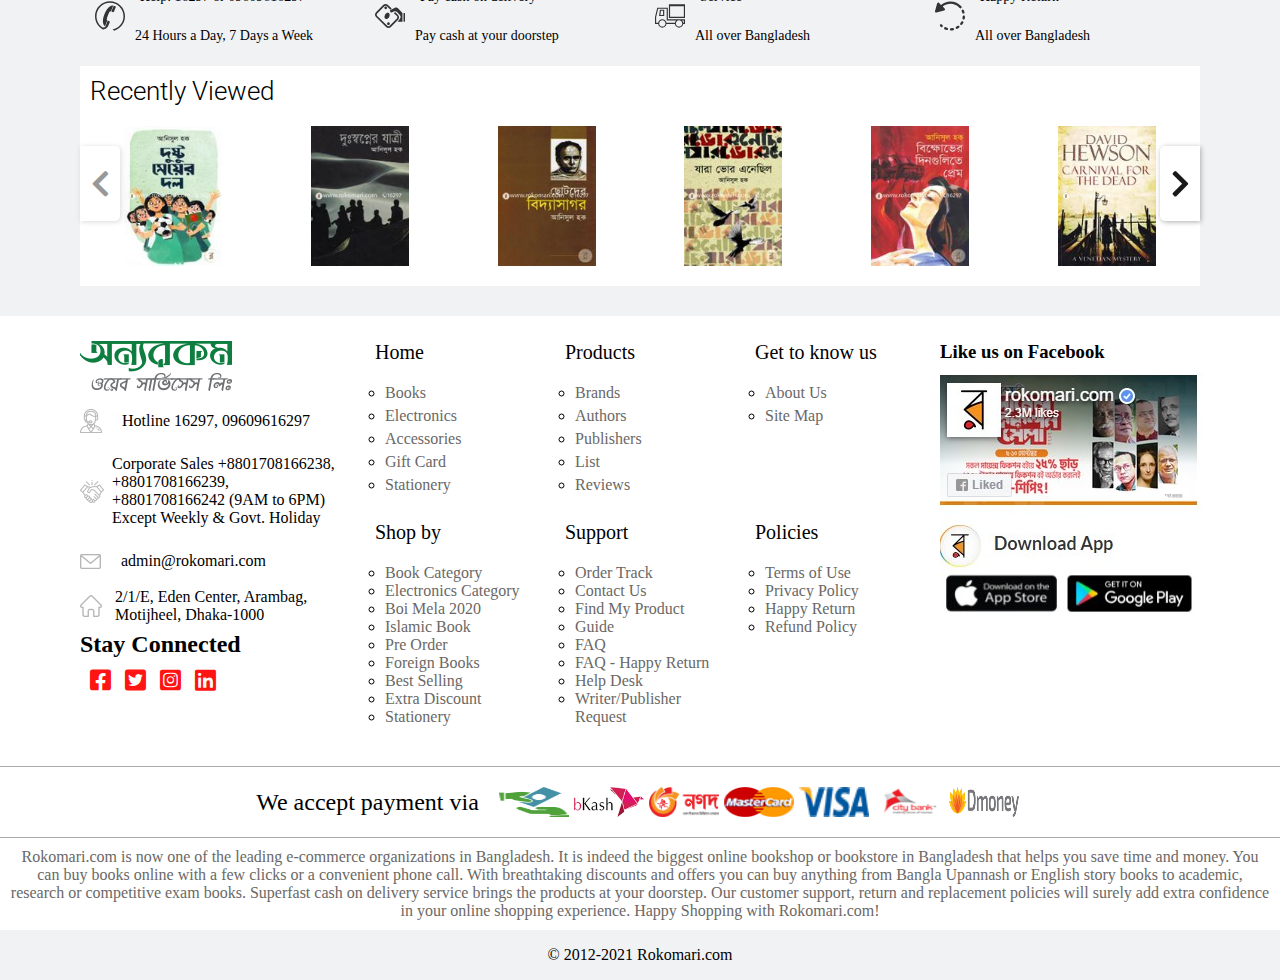
<file: product.html>
<!DOCTYPE html>
<html lang="en">
<head>
    <meta charset="UTF-8">
    <meta http-equiv="X-UA-Compatible" content="IE=edge">
    <meta name="viewport" content="width=device-width, initial-scale=1.0">
    <title>Product</title>
    <link href="https://fonts.googleapis.com/css2?family=Open+Sans:ital,wght@0,300;0,400;0,700;1,600&family=Roboto:ital,wght@0,100;0,300;0,500;0,700;0,900;1,100;1,500;1,700&display=swap" rel="stylesheet">

    <link rel="stylesheet" href="https://cdnjs.cloudflare.com/ajax/libs/font-awesome/5.15.4/css/all.min.css">
    <link rel="stylesheet" href="./css/style.css">
    
</head>
<body>






     <!-- ==================

top menu Start

        ==================-->





        <div class="full-wrapper top-menu-bg">
            <div class="container top-menu">
                <div class="top-menu-logo">
                  <a href="./index.html"><img src="./images/rokomari_logo.png" alt="Logo"></a>
                </div>
                <div class="top-menu-list">
    
    
                    <div class="input-item">
                        <form >
        
                            <input class="search " type="search" >
                            <button type="submit" class="search-icon ">
                                <i class="fas fa-search"></i>
                            </button>
                          </form>
    
                    </div>
    
                    <div class="sing-up">
                        <i class="fas fa-shopping-cart"></i>
                        <a href="#">Sing In</a>
                    </div>
                   
    
                </div>
            </div>
        </div>
    
    
        <!-- ==================
            top menu End
        ==================-->
    
    
    
    
        <!-- ==================
             menu Start
        ==================-->
    
        <div class="full-wrapper menu-bg">
            <div class="container menu">
                <div class="menu-list">
                    <ul>
                        <li class="br bb"><a href="#">বই</a></li>
                        <li><a href="#">ইলেক্ট্রনিক্স</a></li>
                        <li><a href="#">স্টেশনারী ও অন্যান্য</a></li>
                        <li><a href="#"><img src="./images/icons8-gift-48.png" alt=""> গিফট ফাইন্ডার</a></li>
                        <li><a href="#">প্রাতিষ্ঠানিক অর্ডার</a></li>
                        <li><a href="#">অফার সমূহ</a></li>
                        <li><a href="#">ব্লগ</a></li>
                    </ul>
                </div>
            </div>
        </div>
        <!-- ==================
             menu End
        ==================-->
    
    
    
        <!-- ==================
         Dropdown    menu Start
        ==================-->
    
    <nav>
        <div class="container d-menu">
            <div class="d-menu-list">
                <ul>
                    <li><a href="#"> লেখক  <i class="fa fa-caret-down"></i> 
                    </a>
    
                    <div class="drop-1">
                         <ul>
                        <li><a href=""> হুমায়ূন আহমেদ</a></li>
                        <li><a href=""> মুহম্মদ জাফর ইকবাল</a></li>
                        <li><a href=""> সমরেশ মজুমদার</a></li>
                        <li><a href=""> রবীন্দ্রনাথ ঠাকুর</a></li>
                        <li><a href=""> সুনীল গঙ্গোপাধ্যায়</a></li>
                        <li><a href=""> আনিসুল হক</a></li>
                        <li><a href="">  শীর্ষেন্দু মুখোপাধ্যায়</a></li>
                    </ul>
    
    
                    </div>
                    
                   
                    </li>
                    <li><a href="#">বিষয় <i class="fa fa-caret-down"></i> </a>
                        <div class="drop-1">
                            <ul>
                                <li><a href="">অতিরিক্ত ছাড়</a></li>
                                <li><a href="">বইমেলা ২০২১</a></li>
                                <li><a href="">ইসলামি বই</a></li>
                                <li><a href="">উপন্যাস</a></li>
                                <li><a href="">কম্পিউটার ও প্রোগ্রামিং</a></li>
                                <li><a href="">জীবনী সাক্ষাৎকার</a></li>
                                <li><a href="">শিশু-কিশোর বই</a></li>
                       </ul>
       
       
                       </div>
                       </li>
                    <li ><a href="#">প্রকাশনী <i class="fa fa-caret-down"></i></a>
                        <div class="drop-1">
                            <ul>
                           <li><a href=""> সাইফুর’স</a></li>
                           <li><a href=""> এমপি থ্রি পাবলিকেশন্স</a></li>
                           <li><a href=""> অক্ষরপত্র প্রকাশনী</a></li>
                           <li><a href=""> সেবা প্রকাশনী</a></li>
                           <li><a href=""> প্রথমা প্রকাশন</a></li>
                           <li><a href=""> বাংলা একাডেমি</a></li>
                           <li><a href=""> ঐতিহ্য</a></li>
                       </ul>
       
       
                       </div>
                       </li>
                    <li><a href="#">স্টকের প্রোডাক্ট সমূহ</a></li>
                    <li><a href="#">ইসলামি বই</a></li>
                    <li><a href="#">বইমেলা ২০২১</a></li>
                    <li><a href="#">বেস্টসেলার বই</a></li>
                    <li><a href="#">উপন্যাস</a></li>
                    <li><a href="#">ক্যারিয়ার সাকসেস</a></li>
                </ul>
            </div>
    
        </div>
    </nav>
    
    
    
    
    
    
    
        <!-- ==================
         Dropdown    menu End
        ==================-->
    




    <div class="full-wrapper product-bg">
        <div class="container product">
        <div class="product-item1">
            <img src="./images/product.png" alt="">
        </div>
        <div class="product-item2">

            <h3>প্রথম পাঠশালা (হার্ডকভার)</h3>
            <p>বাংলা বর্ণমালা, ইংরেজি Alphabet, 
                আরবি হরফ, গুণতে শিখি-Couting, শাকসবজি, ফুল, ফল, পাখি, জীবজন্তু, যানবাহন</p>

                <span>By <a href="#">প্রদীপ রায়</a></span>

                <h4>Category: <span>
                    #2 Best Seller in
                    
                    When 0-4: Primary Learning </span></h4>
                    
            <i class="fas fa-star"></i>
            <i class="fas fa-star"></i>
            <i class="fas fa-star"></i>
            <i class="fas fa-star"></i>
            <i class="fas fa-star"></i>
                   <h5><del>TK. 960</del></h5>

                   <h2>TK. 800 <span>You Save TK. 160 (16.67%)</span> </h2>


                   <h6>৫-১০ সেপ্টেম্বর ৫৯০+ টাকার সায়েন্স ফিকশন বই অর্ডার করলেই নিশ্চিত ফ্রি শিপিং!</h6>

               
                    <a class="bta1" href="#">Read More</a>
               
                
                    <a class="bta2" href="#">Add To Cart</a>
                

        </div>
        <div class="product-item3">


            <div class="product-item-part1">
                
           <span> <img src="./images/cod-small.svg" alt=""></span>
            <span>Cash On Delivery</span>
            </div>
            <div class="product-item-part1">
                
           <span> <img src="./images/happy-return-big.svg" alt=""></span>
            <span>7 Days Happy Return</span>
            </div>
            <div class="product-item-part1">
                
           <span> <img src="./images/delivery_icon.svg" alt=""></span>
            <span>Delivery Charge Tk.</span>
            </div>
            <div class="product-item-part1">
                
           <span> <img src="./images/cod-small.svg" alt=""></span>
            <span>Purchase & Earn</span>
            </div>
           




            
        </div>

        </div>
    </div>
    







         <!-- ==================
    Product 8 Section Start
    ==================-->

    <div class="full-wrapper product-2-bg">
        <div class="container product-2">
            <div class="arrow-list">
                <div class="left-arrow">
                    <i class="fas fa-chevron-right"></i>
                </div>
            <div class="right-arrow">
                <i class="fas fa-chevron-left"></i>
            </div>
    
            </div>

            <div class="product-head-text">
                <h3>আনিসুল হক -এর নতুন ও পুরাতন বই  &nbsp;&nbsp; &nbsp;&nbsp; &nbsp;&nbsp;</h3>
           <a href="#">View </a>

            </div>
    
            
    
            <div class="product-2-items">
                <div class="product-2-item">
                    <img src="./images/a1.jpg" alt="">
                    <h5>বিক্ষোভের দিনগুলিতে প্রেম</h5>
                    <span> <del>TK. 580</del> </span>
                    <span> TK. 223</span>
    
                    <div class="product-2-overlay">
                        <div class="product-2-ov-1">
                            <div class="overlay-cart">
                                 <i class="fas fa-shopping-cart"></i>
                                <span>Add To Cart</span>
                            </div>
                        </div>
                        <div class="product-2-ov-2">
                            <a href="#">view details</a>
                        </div>
    
                    </div>
                </div>
                <div class="product-2-item">
                    <img src="./images/a2.jpg" alt="">
                    <h5>যারা ভোর এনেছিল</h5>
                    <span> <del>TK. 580</del> </span>
                    <span> TK. 223</span>
    
                    <div class="product-2-overlay">
                        <div class="product-2-ov-1">
                            <div class="overlay-cart">
                                 <i class="fas fa-shopping-cart"></i>
                                <span>Add To Cart</span>
                            </div>
                        </div>
                        <div class="product-2-ov-2">
                            <a href="#">view details</a>
                        </div>
    
                    </div>
                </div>
                <div class="product-2-item">
                    <img src="./images/a3.jpg" alt="">
                    <h5>ছোটদের বিদ্যাসাগর</h5>
                    <span> <del>TK. 580</del> </span>
                    <span> TK. 223</span>
    
                    <div class="product-2-overlay">
                        <div class="product-2-ov-1">
                            <div class="overlay-cart">
                                 <i class="fas fa-shopping-cart"></i>
                                <span>Add To Cart</span>
                            </div>
                        </div>
                        <div class="product-2-ov-2">
                            <a href="#">view details</a>
                        </div>
    
                    </div>
                </div>
                <div class="product-2-item">
                    <img src="./images/a4.jpg" alt="">
                    <h5>দুঃস্বপ্নের যাত্রী</h5>
                    <span> <del>TK. 580</del> </span>
                    <span> TK. 223</span>
    
                    <div class="product-2-overlay">
                        <div class="product-2-ov-1">
                            <div class="overlay-cart">
                                 <i class="fas fa-shopping-cart"></i>
                                <span>Add To Cart</span>
                            </div>
                        </div>
                        <div class="product-2-ov-2">
                            <a href="#">view details</a>
                        </div>
    
                    </div>
                </div>
                <div class="product-2-item">
                    <img src="./images/a5.jpg" alt="">
                    <h5>দুষ্টু মেয়ের দল</h5>
                    <span> <del>TK. 580</del> </span>
                    <span> TK. 223</span>
    
                    <div class="product-2-overlay">
                        <div class="product-2-ov-1">
                            <div class="overlay-cart">
                                 <i class="fas fa-shopping-cart"></i>
                                <span>Add To Cart</span>
                            </div>
                        </div>
                        <div class="product-2-ov-2">
                            <a href="#">view details</a>
                        </div>
    
                    </div>
                </div>
               
                
            </div>
     </div>
  </div>
              
       <!-- ==================
    Product 8 Section Start
    ==================-->







       <!-- ==================
    Writter Section Start
    ==================-->


    <div class="full-wrapper writter-bg">
        <div class="container writter">


            <div class="writter-text">
                <h3>Weekly Top Authors  &nbsp;&nbsp; &nbsp;&nbsp; &nbsp;&nbsp; &nbsp;&nbsp; &nbsp;&nbsp; &nbsp;&nbsp; &nbsp;&nbsp; &nbsp;&nbsp; &nbsp;&nbsp; &nbsp;&nbsp;</h3>
           <a href="#">View </a>

            </div>

            <div class="writter-items">
                <div class="writter-item">
                    <div class="writter-item-img">
                        <img src="./images/hm.jpg" alt="">

                    </div>
                    <div class="writter-item-text">
                        <h3>হুমায়ূন আহমেদ</h3>

                    </div>

                </div>
                
                <div class="writter-item">
                    <div class="writter-item-img">
                        <img src="./images/mj.jpg" alt="">

                    </div>
                    <div class="writter-item-text">
                        <h3>মুহম্মদ জাফর ইকবাল</h3>

                    </div>
                </div>
                <div class="writter-item">
                    <div class="writter-item-img">
                        <img src="./images/aa.jpg" alt="">

                    </div>
                    <div class="writter-item-text">
                        <h3>আরিফ আজাদ</h3>

                    </div>
                </div>
                <div class="writter-item">
                    <div class="writter-item-img">
                        <img src="./images/mn.jpg" alt="">

                    </div>
                    <div class="writter-item-text">
                        <h3>মোহাম্মদ নাজিম উদ্দিন</h3>

                    </div>
                </div>
                <div class="writter-item">
                    <div class="writter-item-img">
                        <img src="./images/ms.jpg" alt="">

                    </div>
                    <div class="writter-item-text">
                        <h3>মুনজেরিন শহীদ </h3>

                    </div>
                </div>
            </div>

        </div>
    </div>


       <!-- ==================
   Writter Section Start
    ==================-->








       <!-- ==================
   Subscribe Section Start
    ==================-->



    <div class="full-wrapper subscribe-bg">
        <div class="container subscribe">

            <h3>Subscribe and be a part of Rokomari and get exciting</h3>
            <div class="subscribe-form">
                <form action="">
                    <input type="text" placeholder="Enter Your Email">
                    <button class="male" value="submit">Male</button>
                    <button class="female" value="submit">Female</button>
                </form>

            </div>

        </div>
    </div>

       <!-- ==================
  Subscribe Section Start
    ==================-->










       <!-- ==================
  Help Section Start
    ==================-->


<div class="full-wrapper help-bg">
    <div class="container help">
        <div class="help-item">
            <div class="help-icon">
                <img src="./images/call.svg" alt="">
            </div>
            <div class="help-text">
                <h5>
                    Help: 16297 or 09609616297</h5><br>
                   <p>24 Hours a Day, 7 Days a Week</p>
              
            </div>
        </div>
        <div class="help-item">
            <div class="help-icon">
                <img src="./images/cod-small.svg" alt="">
            </div>
            <div class="help-text">
                <h5>
                    Pay cash on delivery</h5><br>
                   <p>Pay cash at your doorstep</p>
              
            </div>
        </div>
        <div class="help-item">
            <div class="help-icon">
                <img src="./images/delivery_icon.svg" alt="">
            </div>
            <div class="help-text">
                <h5>
                    Service</h5><br>
                   <p>All over Bangladesh</p>
              
            </div>
        </div>
        <div class="help-item">
            <div class="help-icon">
                <img src="./images/happy-return-big.svg" alt="">
            </div>
            <div class="help-text">
                <h5>
                    Happy Return</h5><br>
                   <p>All over Bangladesh</p>
              
            </div>
        </div>

    </div>
</div>




       <!-- ==================
  Help Section End
    ==================-->






       <!-- ==================
 fotter book Section Start
    ==================-->

<div class="full-wrapper fotter-book-bg">
    <div class="container fotter-book">
        <div class="arrow-list">
            <div class="left-arrow">
                <i class="fas fa-chevron-right"></i>
            </div>
        <div class="right-arrow">
            <i class="fas fa-chevron-left"></i>
        </div>

        </div>

        <h3>Recently Viewed</h3>

        <div class="fotter-book-items">
           
            <div class="fotter-book-item">
                <img src="./images/fi-1.jpg" alt="">
            </div>
            <div class="fotter-book-item">
                <img src="./images/fi-2.jpg" alt="">
            </div>
            <div class="fotter-book-item">
                 <img src="./images/fi-3.jpg" alt="">
            </div>
            <div class="fotter-book-item">
                <img src="./images/fi-4.jpg" alt="">
            </div>
            <div class="fotter-book-item">
                 <img src="./images/fi-5.jpg" alt="">
            </div>
            <div class="fotter-book-item">
                <img src="./images/fi-6.jpg" alt="">
            </div>

            </div>
        </div>
        
   
</div>



       <!-- ==================
  fotter book Section End
    ==================-->








       <!-- ==================
  Top Fotter Section Start
    ==================-->

<div class="full-wrapper top-fotter-bg">
    <div class="container top-fotter">

        <div class="fotter-item1">
            <div class="fotter-item1-1">
                <img src="./images/onnorokom_logo.png" alt="">
            </div>
            <div class="fotter-item1-2">
                <img src="./images/icon-hotline.png" alt="">   &nbsp;&nbsp; &nbsp;&nbsp;
                <span>Hotline
                    16297,
                    09609616297
                    </span>
            </div>
            <div class="fotter-item1-3">
                <img src="./images/icon-corporate.png" alt="">  &nbsp;&nbsp; &nbsp;&nbsp;
                <span>Corporate Sales
                    +8801708166238, +8801708166239, +8801708166242
                    (9AM to 6PM)
                    Except Weekly & Govt. Holiday</span>
            </div>
            <div class="fotter-item1-4">
                <img src="./images/icon-mail.png" alt="">  &nbsp;&nbsp; &nbsp;&nbsp;

                <span>admin@rokomari.com
                </span>
            </div>
            <div class="fotter-item1-5">
                <img src="./images/icon_home.png" alt=""> &nbsp;&nbsp; &nbsp;&nbsp;
                <span>2/1/E, Eden Center, Arambag, Motijheel, Dhaka-1000</span>
            </div>
            <div class="fotter-item1-6">
                <h2>Stay Connected</h2>
                <i class="fab fa-facebook-square"></i>
                <i class="fab fa-twitter-square"></i>
                <i class="fab fa-instagram-square"></i>
                <i class="fab fa-linkedin"></i>
            </div>
        </div>
        <div class="fotter-item2">
            <div class="fotter-item2-1">
                <p>Home</p>
                <ul>
                    <li><a href="#">Books</a></li>
                    <li><a href="#">Electronics</a></li>
                    <li><a href="#">Accessories</a></li>
                    <li><a href="#">Gift Card</a></li>
                    <li><a href="#">Stationery</a></li>
                </ul>
            </div>
            <div class="fotter-item2-2">
                <p>Shop by</p>
                <ul>
                    <li><a href="#">Book Category</a></li>
                    <li><a href="#">Electronics Category</a></li>
                    <li><a href="#">Boi Mela 2020</a></li>
                    <li><a href="#">Islamic Book</a></li>
                    <li><a href="#">Pre Order</a></li>
                    <li><a href="#">Foreign Books</a></li>
                    <li><a href="#">Best Selling</a></li>
                    <li><a href="#">Extra Discount</a></li>
                    <li><a href="#">Stationery</a></li>
                </ul>
            </div>
        </div>
        <div class="fotter-item2">
            <div class="fotter-item2-1">
                <p>Products</p>
                <ul>
                    <li><a href="#">Brands</a></li>
                    <li><a href="#">Authors</a></li>
                    <li><a href="#">Publishers</a></li>
                    <li><a href="#">List</a></li>
                    <li><a href="#">Reviews</a></li>
                </ul>
            </div>
            <div class="fotter-item2-2">
                <p>Support</p>
                <ul>
                    <li><a href="#">Order Track</a></li>
                    <li><a href="#">Contact Us</a></li>
                    <li><a href="#">Find My Product</a></li>
                    <li><a href="#">Guide</a></li>
                    <li><a href="#">FAQ</a></li>
                    <li><a href="#">FAQ - Happy Return</a></li>
                    <li><a href="#">Help Desk</a></li>
                    <li><a href="#">Writer/Publisher Request</a></li>
                    
                </ul>
            </div>
        </div>
        <div class="fotter-item2">
            <div class="fotter-item2-1">
                <p>Get to know us</p>
                <ul>
                    <li><a href="#">About Us</a></li>
                    <li><a href="#">Site Map</a></li>
                   
                </ul>
            </div>
            <div class="fotter-item2-2">
                <p>Policies</p>
                <ul>
                    <li><a href="#">Terms of Use</a></li>
                    <li><a href="#">Privacy Policy</a></li>
                    <li><a href="#">Happy Return</a></li>
                    <li><a href="#">Refund Policy</a></li>
                    
                    
                </ul>
            </div>
        </div>
        <div class="fotter-item1">
            <h3>Like us on Facebook</h3>
            <img src="./images/fi.jpg" alt="">
        </div>

        

    </div>
</div>






       <!-- ==================
   Top Fotter Section End
    ==================-->






       <!-- ==================
   fotter money Section Start
    ==================-->

<div class="full-wrapper getway-bg">
    <div class="container getway">
        <span>We accept payment via</span>
      
       
        <img src="./images/cod.png" alt="">
        <img src="./images/bkash.png" alt="">
        <img src="./images/Nagad-Logo.png" alt="">
        <img src="./images/master-card.png" alt="">
        <img src="./images/visa.png" alt="">
        <img src="./images/city-bank.png" alt="">
        <img src="./images/dmoney.png" alt="">
    </div>
</div>






       <!-- ==================
   fotter money  Section End
    ==================-->






       <!-- ==================
   fotter money  Section End
    ==================-->


    <div class="full-wrapper fotter-text">
        <p>Rokomari.com is now one of the leading e-commerce organizations in Bangladesh. It is indeed the biggest online bookshop or bookstore in Bangladesh that helps you save time and money. You can buy books online with a few clicks or a convenient phone call. With breathtaking discounts and offers you can buy anything from Bangla Upannash or English story books to academic, research or competitive exam books. Superfast cash on delivery service brings the products at your doorstep. Our customer support, return and replacement policies will surely add extra confidence in your online shopping experience. Happy Shopping with Rokomari.com!</p>

    </div>
       <!-- ==================
   fotter money  Section End
    ==================-->



 <!-- ==================
   fotter money  Section End
    ==================-->

    <div class="full-wrapper fotter-bg">
        <div class="container fotter">
            <p>© 2012-2021 Rokomari.com</p>
        </div>
    </div>
 <!-- ==================
   fotter money  Section End
    ==================-->






<div class="full-warpper">
    <div class="cart-fix">
        <i class="fas fa-shopping-cart"></i><br>
        <p>TK.0</p>

    </div>
   
</div>


<div class="full-wrapper reffer">
    <div class="reffer-fix">
        
        <p>রেফার করলেই ৩০০+২০০=৫০০ পয়েন্টস</p>

    </div>
</div>



</body>
</html>
</file>
<file: css/style.css>
*{
    margin: 0;
    padding: 0;
}
img{
    vertical-align: middle;
}
a{
    text-decoration: none;
}
li{
    list-style: none;
}

.full-wrapper{
    width: 100%;
}
.container{
    width: 1120px;
    margin: 0 auto;
}

/*==================

Common Css End
==================   */








/*  ==================

top Menu Css Start
==================  */


.top-menu-bg{
    height: 80px;
   
}
.top-menu-bg .top-menu{
    height: 80px;
 
    display: flex;
    justify-content: space-between;
  
}
.top-menu-bg .top-menu .top-menu-logo{
    height: 80px;
    width: 180px;
    display: flex;
    align-items: center;
   
}
.top-menu-bg .top-menu .top-menu-logo img{
    height: 40px;
}
.top-menu-bg .top-menu .top-menu-list{
    height: 80px;
    width: 940px;

    display: flex;
    align-items: center;
}

.top-menu-bg .top-menu .top-menu-list .search{
    width: 600px;
    height: 45px;
    border-bottom: 2px solid rgb(255, 153, 0);
    border-left: 1px solid rgba(130, 119, 119, 0.782);
    border-top: 1px solid rgba(130, 119, 119, 0.782);
    border-radius: 5px;
    
}
.top-menu-bg .top-menu .top-menu-list .search-icon{
    width: 50px;
    height: 46px;
   background-color: rgb(3, 151, 211);
   margin-left: -10px;
   border: 1px solid rgb(3, 151, 211);
   border-bottom-right-radius: 5px;
   border-top-right-radius: 5px;
   cursor: pointer;

    
}
.top-menu-bg .top-menu .top-menu-list .search-icon i{
  font-size: 16px;
  color: #fff;

    
}

.top-menu-bg .top-menu .top-menu-list input:focus{

  
    border: 1px solid rgba(19, 27, 253, 0.782);
    outline: none;
}

.top-menu-bg .top-menu .top-menu-list .sing-up{
    margin-left: 140px;
}
.top-menu-bg .top-menu .top-menu-list .sing-up i{
    font-size: 30px;
    cursor: pointer;
}

.top-menu-bg .top-menu .top-menu-list .sing-up a{

    padding: 10px 20px;
   border: 1px solid #333;
    margin-left: 20px;
    border-radius: 5px;
    color: rgb(0, 0, 0);
    font-weight: 400;
    transition: all linear 0.4s;
    
}
.top-menu-bg .top-menu .top-menu-list .sing-up a:hover{

   background: rgb(5, 221, 5);
    color: rgb(255, 255, 255);
    border: 1px solid rgb(5, 221, 5);
    
}



/*  ==================

top Menu Css End
==================  */






/*  ==================

Menu Css Start
==================  */
.menu-bg{
    height: 40px;
    border-bottom: 1px solid rgb(151, 203, 245);
}
.menu-bg .menu{
    height: 40px;
    
    display: flex;
    justify-content: space-evenly;
}
.menu-bg .menu .menu-list{
    width: 925px;
    height: 40px;
   

}
.menu-bg .menu .menu-list ul{
    display: flex;
    position: absolute;
   
}
.menu-bg .menu .menu-list ul li img{
    height: 28px;
    margin-top: -5px;
}
.menu-bg .menu .menu-list ul li a{
  line-height: 40px;
  font-family: 'Roboto', sans-serif;
  margin: 0 20px;
  font-size: 16px;
 font-weight: 100;
  color: rgb(87, 86, 86);
transition: all linear 0.4s;
   
}
.menu-bg .menu .menu-list ul li a:hover{
    color: rgb(119, 174, 220);
}
.menu-bg .menu .menu-list ul .br{
    border-right: 1px solid rgb(151, 203, 245);
    border-bottom: 1px solid rgb(255, 255, 255);
  
}
.menu-bg .menu .menu-list ul .br::after{
    content: '';
    width: 60px;
    height: 1px;
    background: rgb(151, 203, 245);
    position: absolute;
    top: 0;
    left: 0;


}
.menu-bg .menu .menu-list ul .br::before{
    content: '';
    width: 1px;
    height: 41px;
    background: rgb(151, 203, 245);
    position: absolute;
    top: 0px;
    left: 0;
}






/*  ==================

Menu Css End
==================  */





/*  ==================

 DropDown Menu Css Start
==================  */

.d-menu{
    height: 40px;
   
}
.d-menu .d-menu-list{
    height: 40px;

}
.d-menu .d-menu-list ul{
   float: left;
}
.d-menu .d-menu-list ul li{
   float: left;
}
.d-menu .d-menu-list ul li:nth-child(4) a{
    color: rgb(235, 169, 26);
}
.d-menu .d-menu-list ul li:nth-child(4) a:hover{
    color: rgb(103, 169, 37);
}
.d-menu .d-menu-list ul li:nth-child(6) a{
    color: rgb(26, 235, 26);
}
.d-menu .d-menu-list ul li:nth-child(6) a:hover{
    color: #dbed73;
}
.d-menu .d-menu-list ul li a{
   margin: 0 18px;
   line-height: 40px;
   color: rgb(72, 72, 72);
   position: relative;
  
}
.d-menu .d-menu-list ul li a:hover {
  color: rgb(96, 149, 248); 
  transition: all linear 0.4s;
}







/*  ==================

 DropDown Menu Css End
==================  */
.d-menu .d-menu-list ul li{
    position: relative;
}

.d-menu .d-menu-list ul li .drop-1 ul{
    position: absolute;
    display: flex;
    flex-direction: column;
    width: 200px;
   background: rgb(255, 255, 255);
   z-index: 1;
   
   visibility: hidden;
}

.d-menu .d-menu-list ul li .drop-1 ul li{
    list-style: circle;
    margin-left: 20px;
    
}
.d-menu .d-menu-list ul li .drop-1 ul li a{
white-space: nowrap;
margin-left: -2px;

}
.d-menu .d-menu-list ul li .drop-1 ul li a{
    color: rgb(126, 125, 125);
}
.d-menu .d-menu-list ul li .drop-1 ul li a:hover{
    color: rgb(28, 156, 253);
}
.d-menu .d-menu-list ul li:hover ul{
    top: 40px;
    left: 0;
    visibility: visible;
    
   

}

/*  ==================

Benner Section Start
==================  */



.benner-bg{
    height: 260px;
    background-color:rgb(241, 242, 244);
}
.benner-bg .benner{
    height: 260px;
    background-color:rgb(241, 242, 244);
    display: flex;
    align-items: center;
}
.benner-bg .benner img{
    height: 225px;
}







/*  ==================

  Benner Section End
==================  */



.benner-2-bg{
    height: 100px;
    background-color:rgb(241, 242, 244);
}
.benner-2-bg .benner-2{
    height: 100px;
    background-color:rgb(241, 242, 244);
    display: flex;
    align-items: center;
    display: flex;
    justify-content: space-between;
    
}


.benner-2-bg .benner-2 .benner-2-item{
    width: 353px;
    height: 100px;
 
}
.benner-2-bg .benner-2 .benner-2-item img{
    
    height:80px;
    width: 100%;
    
   
}


/*  ==================

  Benner Section End
==================  */






/*  ==================

   Product 1 Section Start
==================  */

.product-1-bg{
    height: 400px;
    background-color:rgb(241, 242, 244);
}
.product-1-bg .product-1{
    height: 380px;
    background-color:rgb(249, 248, 240);
    box-shadow: 1px  1px 5px 2px rgb(165, 164, 164);
     margin-bottom: 10px;
}

.product-1-bg .product-1 .arrow-list{
    position: relative;
}
.product-1-bg .product-1 .arrow-list .left-arrow{
    position: absolute;
    top:150px;
    right: 0;
    height: 75px;
    width: 40px;
    background-color: rgb(255, 255, 255);
    z-index: 1;
    border-bottom-left-radius: 5px;
    border-top-left-radius: 5px;
    box-shadow: 1px  1px 5px rgb(165, 164, 164);
    display: flex;
    justify-content: center;
    align-items: center;
    cursor: pointer;
    opacity: 0.9;

}
.product-1-bg .product-1 .arrow-list .left-arrow{
    font-size: 30px;
    line-height: 75px;
    
}
.product-1-bg .product-1 .arrow-list .right-arrow{
    position: absolute;
    
    top:150px;
    left: 0;
    height:75px;
    width: 40px;
    background-color: rgb(255, 255, 255);
    border-bottom-right-radius: 5px;
    border-top-right-radius: 5px;
    z-index: 1;
    box-shadow: 1px  1px 5px rgb(165, 164, 164);
    display: flex;
    justify-content: center;
    align-items: center;
    cursor: pointer;
    opacity: 0.4;




}
.product-1-bg .product-1 .arrow-list .right-arrow{
    font-size: 30px;
    line-height: 75px;
    
}


.product-1-bg .product-1 h3{
    font-family: 'Roboto', sans-serif;
    font-size: 24px;
    font-weight: 400;
    color: rgb(51, 51, 51);
    padding-top: 10px;
    padding-left: 10px;
}
.product-1-bg .product-1 .product-1-items{
    display: flex;
  margin-left:20px;
  justify-content: space-between;
align-content: space-between;
margin-top: 20px;
position: relative;

 
}




/* .product-1-bg .product-1 .product-1-items::after{
    content: '';
    position: absolute;
    top: 40%;
    right: 0;
    height: 75px;
    width: 40px;
    background-color: rgb(255, 255, 255);
    z-index: 1;
    border-bottom-left-radius: 5px;
    border-top-left-radius: 5px;
    box-shadow: 1px  1px 5px rgb(165, 164, 164);
}
.product-1-bg .product-1 .product-1-items::before{
  content: '';
  position: absolute;
  margin-left: -20px;
  top: 40%;
  left: 0;
  height:75px;
  width: 40px;
  background-color: rgb(255, 255, 255);
  border-bottom-right-radius: 5px;
  border-top-right-radius: 5px;
  z-index: 1;
  box-shadow: 1px  1px 5px rgb(165, 164, 164);


 
} */

.product-1-bg .product-1 .product-1-items .product-1-item{
    height: 300px;
    width: 180px;
    background-color:rgb(249, 248, 240);
    text-align: center;
 cursor: pointer;
 position: relative;
 
}
.product-1-bg .product-1 .product-1-items .product-1-item img{
    padding-top: 20px;
}
.product-1-bg .product-1 .product-1-items .product-1-item .product-1-overlay{
    height: 100%;
    width: 100%;
    top:0;
    left: 0;
   
    position: absolute;
    opacity: 0;
    transition: all linear 0.4s;
}
.product-1-bg .product-1 .product-1-items .product-1-item:hover .product-1-overlay{
   
    opacity: 1;
}
.product-1-bg .product-1 .product-1-items .product-1-item .product-1-overlay .product-1-ov-1{
    height: 260px;
    width: 100%;
  background-color: rgba(253, 253, 253, 0.823);
  display: flex;
  justify-content: center;
  align-items: center;
}

.product-1-bg .product-1 .product-1-items .product-1-item .product-1-overlay .product-1-ov-1 .overlay-cart{
    height: 50px;
    width: 130px;
    background-color: #eb8e03;
    border-radius: 5px;
    transition: all linear 0.4s;
}
.product-1-bg .product-1 .product-1-items .product-1-item .product-1-overlay .product-1-ov-1 .overlay-cart:hover{
  
    background-color: #f89a0b;
   
}
.product-1-bg .product-1 .product-1-items .product-1-item .product-1-overlay .product-1-ov-1 .overlay-cart i{
    line-height: 50px;
    font-size: 20px;
    color: #fff;
  
}
.product-1-bg .product-1 .product-1-items .product-1-item .product-1-overlay .product-1-ov-1 .overlay-cart span{
    
    
    color: #fff;
    line-height: 50px;
}


.product-1-bg .product-1 .product-1-items .product-1-item .product-1-overlay .product-1-ov-2{
    height: 40px;
    width: 100%;
  background-color: rgb(21, 100, 245);
  transition: all linear 0.4s;
}
.product-1-bg .product-1 .product-1-items .product-1-item .product-1-overlay .product-1-ov-2:hover{
   
  background-color: rgb(57, 122, 242);
}
.product-1-bg .product-1 .product-1-items .product-1-item .product-1-overlay .product-1-ov-2 a{
    line-height: 40px;
    font-size: 20px;
    font-family: 'Roboto', sans-serif;
    text-transform: capitalize;
    color: #fff;
}
.product-1-bg .product-1 .product-1-items .product-1-item h5{
  
    font-family: 'Roboto', sans-serif;
    font-size: 16px;
    font-weight: 400;
    padding-top: 20px;
    margin-bottom: 10px;
    color: rgb(109, 83, 101);

 
}

.product-1-bg .product-1 .product-1-items .product-1-item span{
    font-size: 18px;
    margin-right: 10px;
    color: rgb(109, 83, 101);
}
.product-1-bg .product-1 .product-1-items .product-1-item:hover{
    box-shadow: 2px 1px 5px 1px rgb(169, 167, 158),
    -2px -1px 5px 1px rgb(145, 144, 136);
}








/*  ==================

   Product 1 Section  End
==================  */






/*  ==================
user Section Section Start
==================  */
.user-section-1-bg{
    height: 250px;
    background-color:rgb(241, 242, 244);
    display: flex;
    align-items: center;
}
.user-section-1-bg .user-section-1{
    height: 210px;
    background-color:rgb(255, 255, 255);
    box-shadow: 1px  1px 5px 2px rgb(165, 164, 164);
    
}
.user-section-1-bg .user-section-1 .arrow-list{
    position: relative;
}
.user-section-1-bg .user-section-1 .arrow-list .left-arrow{
    position: absolute;
    top:85px;
    right: 0;
    height: 75px;
    width: 40px;
    background-color: rgb(255, 255, 255);
    z-index: 2;
    border-bottom-left-radius: 5px;
    border-top-left-radius: 5px;
    box-shadow: 1px  1px 5px rgb(165, 164, 164);
    display: flex;
    justify-content: center;
    align-items: center;
    cursor: pointer;
    opacity: 0.9;

}
.user-section-1-bg .user-section-1 .arrow-list .left-arrow{
    font-size: 30px;
    line-height: 75px;
    
}
.user-section-1-bg .user-section-1 .arrow-list .right-arrow{
    position: absolute;
    
    top:85px;
    left: 0;
    height:75px;
    width: 40px;
    background-color: rgb(255, 255, 255);
    border-bottom-right-radius: 5px;
    border-top-right-radius: 5px;
    z-index: 2;
    box-shadow: 1px  1px 5px rgb(165, 164, 164);
    display: flex;
    justify-content: center;
    align-items: center;
    cursor: pointer;
    opacity: 0.4;



}
.user-section-1-bg .user-section-1 .arrow-list .right-arrow{
    font-size: 30px;
    line-height: 75px;
    
}
.user-section-1-bg .user-section-1 .user-1-text{
    margin-top: 10px;
    margin-left: 10px;;

}
.user-section-1-bg .user-section-1 .user-1-text h3{
    font-family: 'Roboto', sans-serif;
    font-size: 24px;
    font-weight: 200;
   padding-top: 40px;
   padding-left: 10px;
   display: inline;
   color: rgb(109, 83, 101);
    
}
.user-section-1-bg .user-section-1 .user-1-text span{
    font-family: 'Roboto', sans-serif;
    font-size: 14px;
    font-weight: 200;
  
   color: rgb(109, 83, 101);
    
}
.user-section-1-bg .user-section-1 .user-1-item{
  
    display: flex;
    justify-content: space-around;
  margin-top: 30px;
  
 
}
.user-section-1-bg .user-section-1 .user-1-item .user-section-item{
    height: 107px;
    width: 155px;
 
    position: relative;
    z-index: 1;
    cursor: pointer;
    z-index: 1;
}
.user-section-1-bg .user-section-1 .user-1-item .user-section-item img{
    height: 107px;
    width: 155px;
   
    
}
.user-section-1-bg .user-section-1 .user-1-item .user-section-item .user-overlay{
    height: 107px;
    width: 155px;
    position: absolute;
    top: 0;
    left: 0;
   
    display: flex;
    justify-content: center;
    align-items: center;
    text-align: center;
   
    
}

.user-section-1-bg .user-section-1 .user-1-item .user-section-item .user-overlay p{
    font-family: 'Roboto', sans-serif;
    font-size: 18px;
    font-weight: 200;
    color: #fff;
}











/*  ==================

  user Section Section End
==================  */





/*  ==================

অতিরিক্ত ছাড় Section Start
==================  */



.discount-1-bg{
    height: 170px;
    background-color:rgb(241, 242, 244);
    
}
.discount-1-bg .discount-1{
    height: 170px;
   

}
.discount-1-bg .discount-1 .discount-1-items{
   
display: flex;

justify-content: space-between;
flex-wrap: wrap;
align-content: space-around;
align-content: flex-end;
}
.discount-1-bg .discount-1 .discount-1-items .discount-1-item{
   height: 65px;
   width: 210px;
   background-color: rgb(227, 243, 250);
   border: 1px solid rgb(113, 203, 240);
   margin-bottom: 20px;
   border-radius: 5px;
   display: flex;
   justify-content: center;
   align-items: center;
   position: relative;
   z-index: 1;
   cursor: pointer;

}
.discount-1-bg .discount-1 .discount-1-items .discount-1-item::after{
    content: '';
    width: 0%;
    height: 100%;
    position: absolute;
    top: 0;
    left: 0;
    background-color: #0397D3;
    z-index: -1;
    transition: all linear 0.4s;
    
}
.discount-1-bg .discount-1 .discount-1-items .discount-1-item:hover::after{
    content: '';
    width: 100%;
 
    
}
.discount-1-bg .discount-1 .discount-1-items .discount-1-item a p{
    color: rgb(46, 45, 45);
    font-family: 'Roboto', sans-serif;
    font-size: 18px;
    font-weight: 200;
    transition: all linear 0.4s;
}
.discount-1-bg .discount-1 .discount-1-items .discount-1-item:hover a p{
    color: #fff;
}







/*  ==================

 অতিরিক্ত ছাড় Section End
==================  */












/*  ==================

   Product 2 Section Start
==================  */

.product-2-bg{
    height: 430px;
    background-color:rgb(241, 242, 244);
}
.product-2-bg .product-2{
    height: 400px;
    background-color:rgb(255, 255, 255);
    box-shadow: 1px  1px 5px 2px rgb(165, 164, 164);
     margin-bottom: 10px;
}

.product-2-bg .product-2 .arrow-list{
    position: relative;
}

.product-2-bg .product-2 .arrow-list:hover .left-arrow{
    color: rgb(99, 87, 87);
}
.product-2-bg .product-2 .arrow-list .left-arrow{
    position: absolute;
    top:150px;
    right: 0;
    height: 75px;
    width: 40px;
    background-color: rgb(255, 255, 255);
    z-index: 2;
    border-bottom-left-radius: 5px;
    border-top-left-radius: 5px;
    box-shadow: 1px  1px 5px rgb(165, 164, 164);
    display: flex;
    justify-content: center;
    align-items: center;
    cursor: pointer;
    opacity: 0.9;

}
.product-2-bg .product-2 .arrow-list .left-arrow{
    font-size: 30px;
    line-height: 75px;
    
}
.product-2-bg .product-2 .arrow-list .right-arrow{
    position: absolute;
    
    top:150px;
    left: 0;
    height:75px;
    width: 40px;
    background-color: rgb(255, 255, 255);
    border-bottom-right-radius: 5px;
    border-top-right-radius: 5px;
    z-index: 2;
    box-shadow: 1px  1px 5px rgb(165, 164, 164);
    display: flex;
    justify-content: center;
    align-items: center;
    cursor: pointer;
    opacity: 0.4;



}


.product-2-bg .product-2 .arrow-list:hover .right-arrow{
    color: rgb(65, 62, 62);
}
.product-2-bg .product-2 .arrow-list .right-arrow{
    font-size: 30px;
    line-height: 75px;
    
}
.product-2-bg .product-2 h3{
    font-family: 'Roboto', sans-serif;
    font-size: 24px;
    font-weight: 400;
    color: rgb(51, 51, 51);
    padding-top: 10px;
    padding-left: 10px;
    display: inline;
}
.product-2-bg .product-2 .product-head-text{
    padding-top: 5px;

   
}
.product-2-bg .product-2 .product-head-text a{
    font-family: 'Roboto', sans-serif;
    font-size: 16px;
    padding: 5px 20px;
    border: 1px solid #0397D3;
color: #0397D3;
border-radius: 3px;
    display: inline;
    margin-left: 600px;
    transition: all linear 0.4s;
   
   
}
.product-2-bg .product-2 .product-head-text a:hover{
    background: #0397D3;
    color: #fff;
}






.product-2-bg .product-2 .product-2-items{
    display: flex;
  margin-left:20px;
  justify-content: space-between;
align-content: space-between;
margin-top: 20px;
position: relative;

 
}


.product-2-bg .product-2 .product-2-items .product-2-item{
    height: 320px;
    width: 210px;
    background-color:rgb(255, 255, 255);
    text-align: center;
 cursor: pointer;
 position: relative;
 
}
.product-2-bg .product-2 .product-2-items .product-2-item img{
    padding-top: 20px;
}
.product-2-bg .product-2 .product-2-items .product-2-item .product-2-overlay{
    height: 100%;
    width: 100%;
    top:0;
    left: 0;
   
    position: absolute;
    opacity: 0;
    transition: all linear 0.4s;
}
.product-2-bg .product-2 .product-2-items .product-2-item:hover .product-2-overlay{
   
    opacity: 1;
}
.product-2-bg .product-2 .product-2-items .product-2-item .product-2-overlay .product-2-ov-1{
    height: 280px;
    width: 100%;
  background-color: rgba(253, 253, 253, 0.823);
  display: flex;
  justify-content: center;
  align-items: center;
}

.product-2-bg .product-2 .product-2-items .product-2-item .product-2-overlay .product-2-ov-1 .overlay-cart{
    height: 50px;
    width: 130px;
    background-color: #eb8e03;
    border-radius: 5px;
    transition: all linear 0.4s;
}
.product-2-bg .product-2 .product-2-items .product-2-item .product-2-overlay .product-2-ov-1 .overlay-cart:hover{
  
    background-color: #f0b45a;
   
}
.product-2-bg .product-2 .product-2-items .product-2-item .product-2-overlay .product-2-ov-1 .overlay-cart i{
    line-height: 50px;
    font-size: 20px;
    color: #fff;
  
}
.product-2-bg .product-2 .product-2-items .product-2-item .product-2-overlay .product-2-ov-1 .overlay-cart span{
    
    
    color: #fff;
    line-height: 50px;
}


.product-2-bg .product-2 .product-2-items .product-2-item .product-2-overlay .product-2-ov-2{
    height: 40px;
    width: 100%;
  background-color: rgb(21, 100, 245);
  transition: all linear 0.4s;
}
.product-2-bg .product-2 .product-2-items .product-2-item .product-2-overlay .product-2-ov-2:hover{
   
  background-color: rgb(57, 122, 242);
}
.product-2-bg .product-2 .product-2-items .product-2-item .product-2-overlay .product-2-ov-2 a{
    line-height: 40px;
    font-size: 20px;
    font-family: 'Roboto', sans-serif;
    text-transform: capitalize;
    color: #fff;
}
.product-2-bg .product-2 .product-2-items .product-2-item h5{
  
    font-family: 'Roboto', sans-serif;
    font-size: 16px;
    font-weight: 400;
    padding-top: 20px;
    margin-bottom: 10px;
    color: rgb(116, 95, 110);
    

 
}


.product-2-bg .product-2 .product-2-items .product-2-item span{
    font-size: 18px;
    margin-right: 10px;
    color: rgb(109, 83, 101);
}
.product-2-bg .product-2 .product-2-items .product-2-item:hover{
    box-shadow: 2px 1px 5px 1px rgb(169, 167, 158),
    -2px -1px 5px 1px rgb(145, 144, 136);
}








/*  ==================

   Product 2 Section  End
==================  */




/*  ==================

   Product 2 Section Start
==================  */








/*  ==================

   Product 2 Section  End
==================  */









.discount-2-bg{
    height: 85px;
    background-color:rgb(241, 242, 244);
    
}
.discount-2-bg .discount-2{
    height: 85px;
   

}
.discount-2-bg .discount-2 .discount-2-items{
   
display: flex;

justify-content: space-between;
flex-wrap: wrap;
align-content: space-around;
align-content: flex-end;
}
.discount-2-bg .discount-2 .discount-2-items .discount-2-item{
   height: 65px;
   width: 210px;
   background-color: rgb(227, 243, 250);
   border: 1px solid rgb(113, 203, 240);
   margin-bottom: 20px;
   border-radius: 5px;
   display: flex;
   justify-content: center;
   align-items: center;
   position: relative;
   z-index: 1;
   cursor: pointer;

}
.discount-2-bg .discount-2 .discount-2-items .discount-2-item::after{
    content: '';
    width: 0%;
    height: 100%;
    position: absolute;
    top: 0;
    left: 0;
    background-color: #0397D3;
    z-index: -1;
    transition: all linear 0.4s;
    
}
.discount-2-bg .discount-2 .discount-2-items .discount-2-item:hover::after{
    content: '';
    width: 100%;
 
    
}
.discount-2-bg .discount-2 .discount-2-items .discount-2-item a p{
    color: rgb(46, 45, 45);
    font-family: 'Roboto', sans-serif;
    font-size: 18px;
    font-weight: 200;
    transition: all linear 0.4s;
}
.discount-2-bg .discount-2 .discount-2-items .discount-2-item:hover a p{
    color: #fff;
}







/*  ==================

 অতিরিক্ত ছাড় Section End
==================  */






.benner-bg-2{
    height: 150px;
    background-color:rgb(241, 242, 244);
    
}

.benner-bg-2 .benner-2{
    height: 150px;
   
    display: flex;
    align-items: center;
}
.benner-bg-2 .benner-2 img{
   width: 100%;
    
}



/*  ==================

 Writter Section Start
==================  */



.writter-bg{
    height: 290px;
    background-color:rgb(241, 242, 244);
}
.writter-bg .writter{
    height: 280px;
    background-color:rgb(255, 255, 255);
}



.writter-bg .writter .writter-text{
    padding-top: 5px;

   
}
.writter-bg .writter .writter-text h3{
    font-family: 'Roboto', sans-serif;
    font-size: 24px;
    font-weight: 400;
    color: rgb(51, 51, 51);
    padding-top: 10px;
    padding-left: 10px;
    display: inline;

   
}
.writter-bg .writter .writter-text a{
    font-family: 'Roboto', sans-serif;
    font-size: 16px;
    padding: 5px 20px;
    border: 1px solid #0397D3;
color: #0397D3;
border-radius: 3px;
    display: inline;
    margin-left: 600px;
    transition: all linear 0.4s;
   
   
}

.writter-bg .writter .writter-items{
    display: flex;
    justify-content: space-between;
    align-content: center;
    margin-top: 30px;
   
    margin-left: 30px;
    margin-right: 30px;
}
.writter-bg .writter .writter-item{
    height: 200px;
    width: 200px;
    
    display: flex;
   
    flex-direction: column;
    justify-content: space-between;
    cursor: pointer;
    justify-content: center;
    
}
.writter-bg .writter .writter-item .writter-item-img{
    height: 140px;
    width: 140px;
  
    margin-left: 30px;
    border-radius: 50%;
    border: 2px solid rgb(193, 193, 193);
    text-align: center;
  
    
}
.writter-bg .writter .writter-item:hover .writter-item-img{
    border: 2px solid rgb(57, 122, 242);
   
}
.writter-bg .writter .writter-item .writter-item-img img{
    border-radius: 50%;
}
.writter-bg .writter .writter-item .writter-item-text{
    height: 60px;
    width: 140px;
    text-align: center;

   
    margin-left: 30px;
}
.writter-bg .writter .writter-item .writter-item-text h3{
    margin-top: 20px;
    color: rgb(51, 51, 51);
    margin-left: 10px;
  
}

.writter-bg .writter .writter-item:hover .writter-item-text h3{
    color: rgb(57, 122, 242);
}
/*  ==================

 Writter Section End

==================  */




















/*  ==================

 Subscribe Section Start
==================  */

.subscribe-bg{
    height: 135px;
    background-color:rgb(241, 242, 244);
}
.subscribe-bg .subscribe{
    height: 135px;
    background-color:rgb(255, 255, 255);
}

.subscribe-bg .subscribe h3{
    font-size: 24px;
    font-family: 'Roboto', sans-serif;
    font-size: 24px;
    font-weight: 300;
    color: rgb(51, 51, 51);
    text-align: center;
    padding-top: 10px;
}

.subscribe-bg .subscribe .subscribe-form{
    margin-top: 30px;
    display: flex;
    justify-content: center;
}
.subscribe-bg .subscribe .subscribe-form input{
    width: 380px;
    height: 40px;
    border-radius: 5px;
    border: 1px solid rgb(151, 151, 151);
}
.subscribe-bg .subscribe .subscribe-form .male{
    width: 54px;
    height: 40px;
    border-radius: 5px;
    color: rgb(57, 122, 242);
    border: 1px solid rgb(57, 122, 242);
    font-size: 16px;
    font-family: 'Roboto', sans-serif;
    background: rgb(255, 255, 255);
    cursor: pointer;
    transition: all linear 0.4s;
}
.subscribe-bg .subscribe .subscribe-form .male:hover{
    background-color: rgb(57, 122, 242);
    color: #fff;
}
.subscribe-bg .subscribe .subscribe-form .female{
    width: 64px;
    height: 40px;
    border-radius: 5px;
    color: rgb(238, 151, 151);
    border: 1px solid rgb(242, 156, 156);
    font-size: 16px;
    font-family: 'Roboto', sans-serif;
    background: rgb(255, 255, 255);
    cursor: pointer;
    transition: all linear 0.4s;
}
.subscribe-bg .subscribe .subscribe-form .female:hover{
    background-color: rgb(238, 151, 151);
    color: #fff;
}


/*  ==================

 Subscribe Section End
==================  */




/*  ==================

 Help Section Start
==================  */

.help-bg{
    height: 100px;
    background-color:rgb(241, 242, 244);
}
.help-bg .help{
    height: 100px;
    background-color:rgb(241, 242, 244);
    display: flex;
    justify-content: space-between;
    justify-items: center;
}
.help-bg .help .help-item{
    height: 100px;
  
    width: 280px;
    display: flex;
    justify-content: space-between;
}
.help-bg .help .help-item .help-icon{
    height: 100px;

    width: 60px;
    display: flex;
    justify-content: center;
    align-items: center;
}
.help-bg .help .help-item .help-icon img{
   width:30px;
}
.help-bg .help .help-item .help-text{
    height: 100px;

    width: 220px;
    display: flex;
    justify-content: center;
   
    flex-direction: column;
    text-align: left;
}
.help-bg .help .help-item .help-text h5{
 font-size: 14px;
 font-weight: 200;
 margin-bottom: 5px;
}
.help-bg .help .help-item .help-text p{
 margin-left: -5px;
 font-size: 14px;
}


/*  ==================

Help Section End
==================  */







/*  ==================

fotter book Section Start
==================  */



.fotter-book-bg{
    height: 250px;
    background-color:rgb(241, 242, 244);
  
}
.fotter-book-bg .fotter-book{
    height: 220px;
    background-color:rgb(255, 255, 255);
}
.fotter-book-bg .fotter-book h3{
    font-size: 26px;
    font-family: 'Roboto', sans-serif;
    padding-top: 10px;
    padding-left: 10px;
    font-weight: 300;
}
.fotter-book-bg .fotter-book .fotter-book-items{
    display: flex;
    justify-content: space-between;
    width: 100%;
   
    
}
.fotter-book-bg .fotter-book .fotter-book-items .fotter-book-item{
width: 186px;
height: 150px;

float: left;
margin-top: 10px;
display: flex;
justify-content: center;
align-items: flex-end;
}
.fotter-book-bg .fotter-book .fotter-book-items .fotter-book-item img{
    height: 140px;
    cursor: pointer;
   
}


.fotter-book-bg .fotter-book .arrow-list{
    position: relative;
}
.fotter-book-bg .fotter-book .arrow-list .left-arrow{
    position: absolute;
    top:80px;
    right: 0;
    height: 75px;
    width: 40px;
    background-color: rgb(255, 255, 255);
    z-index: 2;
    border-bottom-left-radius: 5px;
    border-top-left-radius: 5px;
    box-shadow: 1px  1px 5px rgb(165, 164, 164);
    display: flex;
    justify-content: center;
    align-items: center;
    cursor: pointer;
    opacity: 0.9;

}
.fotter-book-bg .fotter-book .arrow-list .left-arrow{
    font-size: 30px;
    line-height: 75px;
    
}
.fotter-book-bg .fotter-book .arrow-list .right-arrow{
    position: absolute;
    
    top:80px;
    left: 0;
    height:75px;
    width: 40px;
    background-color: rgb(255, 255, 255);
    border-bottom-right-radius: 5px;
    border-top-right-radius: 5px;
    z-index: 2;
    box-shadow: 1px  1px 5px rgb(165, 164, 164);
    display: flex;
    justify-content: center;
    align-items: center;
    cursor: pointer;
    opacity: 0.4;



}
.fotter-book-bg .fotter-book .arrow-list .right-arrow{
    font-size: 30px;
    line-height: 75px;
    
}

/*  ==================

fotter book Section End
==================  */









/*  ==================

Top Fotter Section Start
==================  */

.top-fotter-bg{
    height: 450px;
    background: rgb(255, 255, 255);
    display: flex;
    border-bottom: 1px solid rgb(170, 170, 170);
   
    align-items: center;
}
.top-fotter-bg .top-fotter{
    height: 400px;
  
    display: flex;
    justify-content: space-between;
}
.top-fotter-bg .top-fotter .fotter-item1{
    height: 400px;
    width: 260px;
 
}
.top-fotter-bg .top-fotter .fotter-item1 h3{

    margin-bottom: 10px;
}

.top-fotter-bg .top-fotter .fotter-item1 .fotter-item1-1{
    height: 60px;
    
}
.top-fotter-bg .top-fotter .fotter-item1 .fotter-item1-2{
    height: 40px;
  
    display: flex;
    align-items: center;
}
.top-fotter-bg .top-fotter .fotter-item1 .fotter-item1-4{
    height: 40px;
    
    display: flex;
    align-items: center;
}
.top-fotter-bg .top-fotter .fotter-item1 .fotter-item1-5{
    height: 50px;
  
    display: flex;
    align-items: center;
    justify-content: center;
}
.top-fotter-bg .top-fotter .fotter-item1 .fotter-item1-3{
    height: 100px;
   
    display: flex;
    align-items: center;
    justify-content: center;
}
.top-fotter-bg .top-fotter .fotter-item1 .fotter-item1-6{
    height: 100px;
   
}
.top-fotter-bg .top-fotter .fotter-item1 .fotter-item1-6 i{
    font-size: 24px;
    margin-top: 10px;
    margin-left: 10px;
    color: rgb(255, 20, 20);
 
}

.top-fotter-bg .top-fotter .fotter-item2{
    height: 400px;
    width: 160px;
   
}


.top-fotter-bg .top-fotter .fotter-item2 .fotter-item2-1{
    height: 180px;
    width: 160px;
  
}
.top-fotter-bg .top-fotter .fotter-item2 .fotter-item2-1 p{
    font-size: 20px;
    margin-bottom: 20px;
    margin-left: 5px;
    
}
.top-fotter-bg .top-fotter .fotter-item2 .fotter-item2-1 ul li{
    list-style: circle;
    margin-left: 15px;
    margin-bottom: 5px;
  
}
.top-fotter-bg .top-fotter .fotter-item2 .fotter-item2-1 ul li a{
  color: #6a6866;
    font-weight: 200;
    transition: all linear 0.4s;
}
.top-fotter-bg .top-fotter .fotter-item2 .fotter-item2-1 ul li a:hover{
    color: rgb(57, 122, 242);
}
.top-fotter-bg .top-fotter .fotter-item2 .fotter-item2-2{
    height: 220px;
    width: 160px;
 
}

.top-fotter-bg .top-fotter .fotter-item2 .fotter-item2-2 p{
    font-size: 20px;
    margin-bottom: 20px;
    margin-left: 5px;
    
}
.top-fotter-bg .top-fotter .fotter-item2 .fotter-item2-2 ul li{
    list-style: circle;
    margin-left: 15px;
 
  
}
.top-fotter-bg .top-fotter .fotter-item2 .fotter-item2-2 ul li a{
  color: #6a6866;
    font-weight: 200;
    transition: all linear 0.4s;
}
.top-fotter-bg .top-fotter .fotter-item2 .fotter-item2-2 ul li a:hover{
    color: rgb(57, 122, 242);
}







/*  ==================

Top Fotter Section  End
==================  */








/*  ==================

fotter money Section  Start
==================  */


.getway-bg{
    height: 70px;
    border-bottom: 1px solid rgb(170, 170, 170);
}
.getway-bg .getway{
    height: 70px;

   display: flex;
   justify-content: center;
   align-items: center;
}
.getway-bg .getway span{
   font-size: 24px;
   margin-right: 20px;
}
.getway-bg .getway img{
 
  width: 70px;
  height: 30px;
  margin-right: 5px;
}


.fotter-text p{
    font-weight: 300;
    color: #6a6866;
    text-align: center;
    padding-top: 10px;
    padding-bottom: 10px;
    padding-right: 10px;
    padding-left: 10px;
}

/*  ==================

fotter money Section  End
==================  */

.fotter-bg{
    height: 50px;
    background: rgb(241, 242, 244);
}
.fotter-bg .fotter{
    height: 50px;
    background: rgb(241, 242, 244);
    display: flex;
    justify-content: center;
    align-items: center;
}






.cart-fix{
    height: 80px;
    width: 50px;
    background-color: rgb(255, 255, 255);
    box-shadow: 1px  1px 5px rgb(165, 164, 164);
    position: fixed;
    top: 50%;
    right: 50px;
    border-radius: 4px;
    display: flex;
    justify-content: center;
    flex-direction: column;
    margin-bottom: 5px;
    align-items: center;
    cursor: pointer;
}
.cart-fix i{
   font-size: 24px;
   color: rgb(21, 194, 247);
   margin-bottom: 10px;
  
   
}
.cart-fix p{
   
   color: rgb(85, 86, 87);
   transition: all linear 0.4s;
   
}
.cart-fix:hover p{
   
   color: rgb(21, 194, 247);
   
}


.reffer{
   
}

.reffer .reffer-fix{
    height: 50px;
    width: 300px;
    background-color: rgb(255, 255, 255);
    box-shadow: 1px  1px 5px rgb(165, 164, 164);
    position: fixed;
    top: 40%;
    left: -130px;
    border-radius: 4px;
  
    margin-bottom: 5px;
    align-items: center;
    cursor: pointer;
    transform: rotate(90deg);
    display: flex;
    justify-content: center;
   
}
.reffer .reffer-fix p{
    
    font-size: 17px;
    transform: rotate(180deg);
    text-align: center;
    transition: all linear 0.4s;
    font-weight: 200;
}
.reffer .reffer-fix:hover p{
    color: rgb(21, 194, 247);
}






/*  ==================

Product Section  Start
==================  */
.product-bg{
    height: 550px;
    background-color:rgb(241, 242, 244);
    display: flex;
    align-items: center;

}
.product-bg .product{
    height: 500px;
    display: flex;
    justify-content: space-between;
background-color: #fff;
}
.product-bg .product .product-item1{
    height: 500px;
    width: 380px;
    display: flex;
    justify-content:center;
    align-items: center;
    border: 1px solid rgb(0, 0, 0);
    transform: scale(0.8);
    z-index: 1;
    

}
.product-bg .product .product-item1 img{
    z-index: -1;
}
.product-bg .product .product-item2{
    height: 500px;
    width: 460px;
    

}
.product-bg .product .product-item2 h3{
   padding-top: 40px;
   margin-bottom: 10px;
   color: rgb(84, 79, 79);
}

.product-bg .product .product-item2 p{
  font-size: 16px;
  padding-right: 60px;
  color: rgb(84, 79, 79);
  margin-bottom: 20px;
}
.product-bg .product .product-item2 h4{
    padding-top: 20px;
    margin-bottom: 30px;
}
.product-bg .product .product-item2 h4 span{
 color: rgb(113, 203, 240);

}
.product-bg .product .product-item2 i{
 color: rgb(113, 203, 240);

}

.product-bg .product .product-item2 h5{
    font-size: 24px;
    color: rgb(135, 135, 135);
    margin-bottom: 10px;
}
.product-bg .product .product-item2 h2 span{
    font-size: 14px;
    color: rgb(135, 135, 135);
}
.product-bg .product .product-item2 h6{
    font-size: 14px;
    color: rgb(11, 242, 76);
    padding-top: 20px;
    margin-bottom: 50px;
}
.product-bg .product .product-item2 .bta1 {
  padding: 10px 40px;
  margin-right: 20px;
  border: 1px solid rgb(60, 216, 20);
  margin-top: 50px;
  color:rgb(60, 216, 20) ;
  transition: all linear 0.4s;
  font-weight: bold;
}
.product-bg .product .product-item2 .bta1:hover{
    background-color:rgb(60, 216, 20);
    color: #fff;
}
.product-bg .product .product-item2 .bta2 {
  padding: 10px 30px;
  margin-right: 20px;
  
  background: rgb(255, 166, 33);
  margin-top: 50px;
  color: #fff;
  font-weight: bold;
}


.product-bg .product .product-item3{
    height: 500px;
    width: 280px;
    

}


.product-bg .product .product-item3 .product-item-part1 img{
    height: 30px;
    display: inline;
    margin-right: 20px;

}



.product-bg .product .product-item3 .product-item-part1{
    width: 100%;
    height: 60px;
   
    display: flex;
    justify-content: center;
    align-items: center;
}
.product-bg .product .product-item3 .product-item-part1 span{
    

}
.product-bg .product .product-item3 .product-item-part1{
    
}
/*  ==================

Product Section  End
==================  */
</file>
